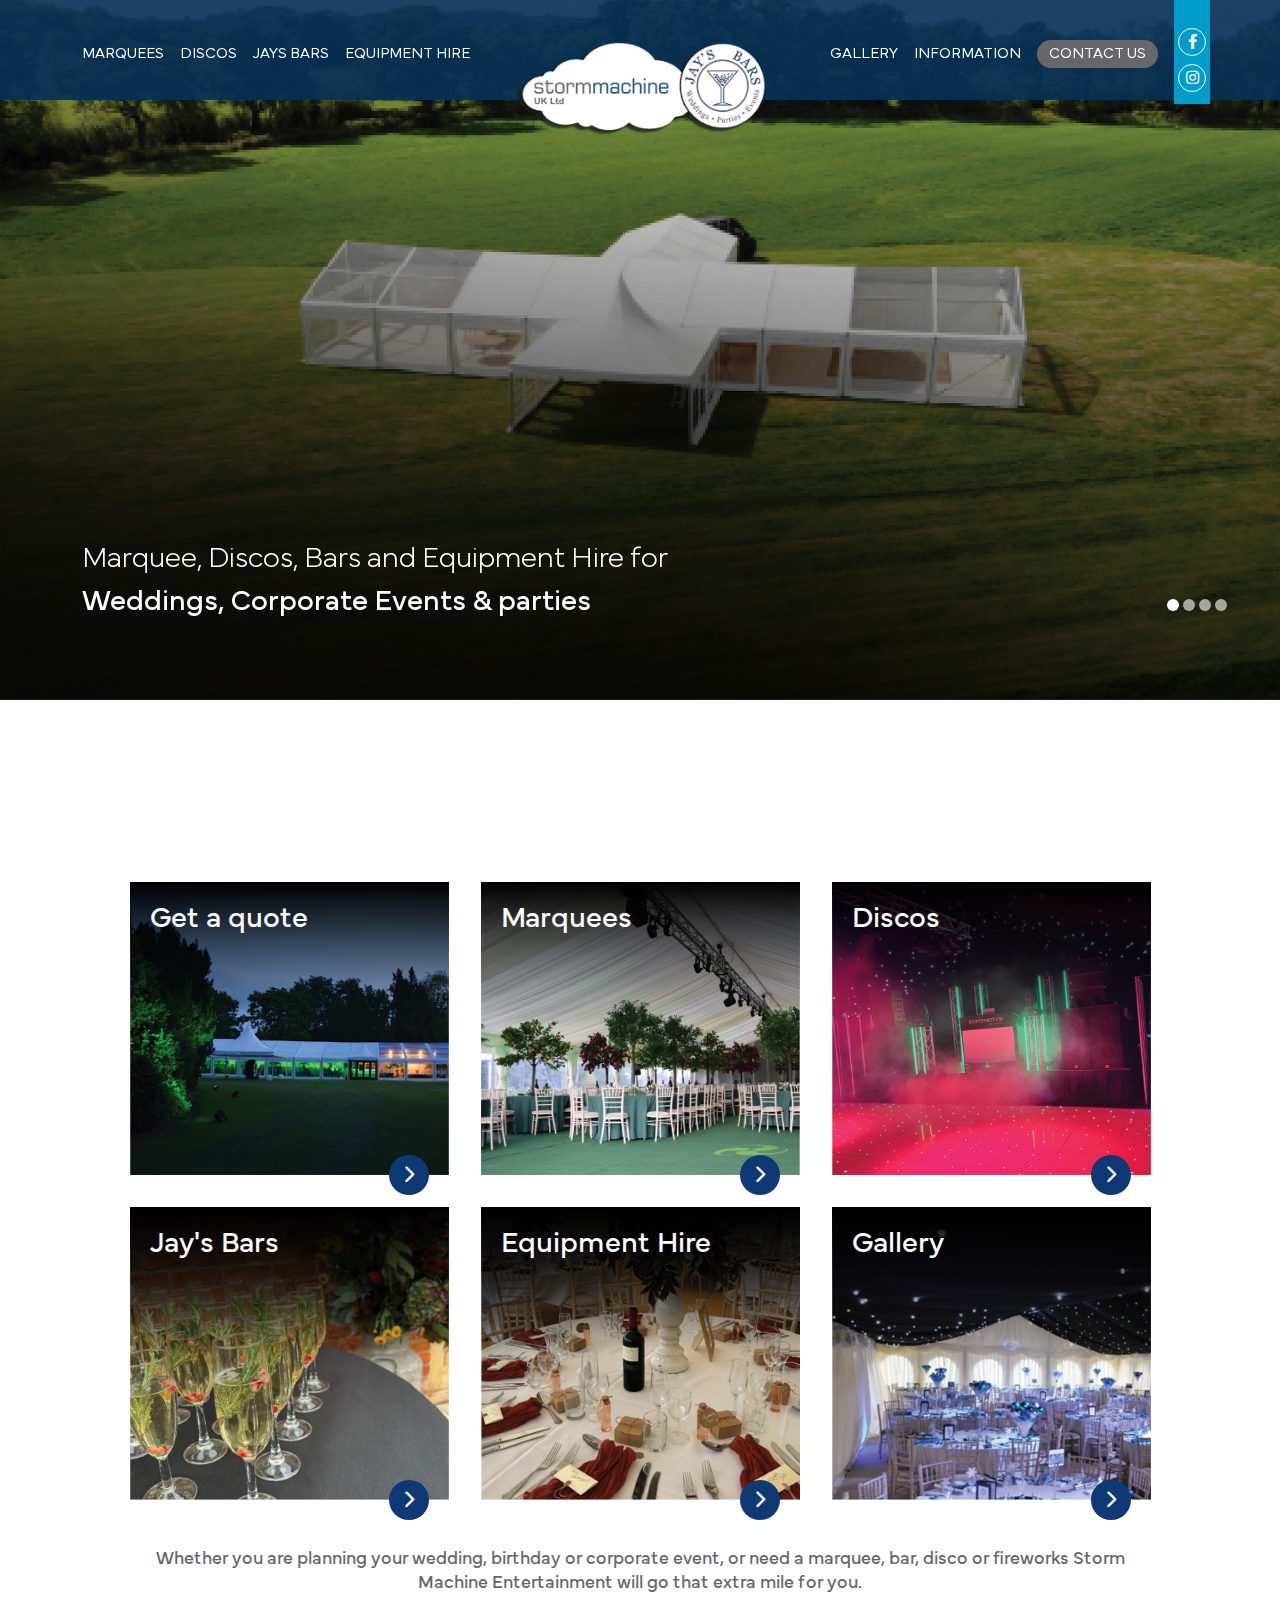
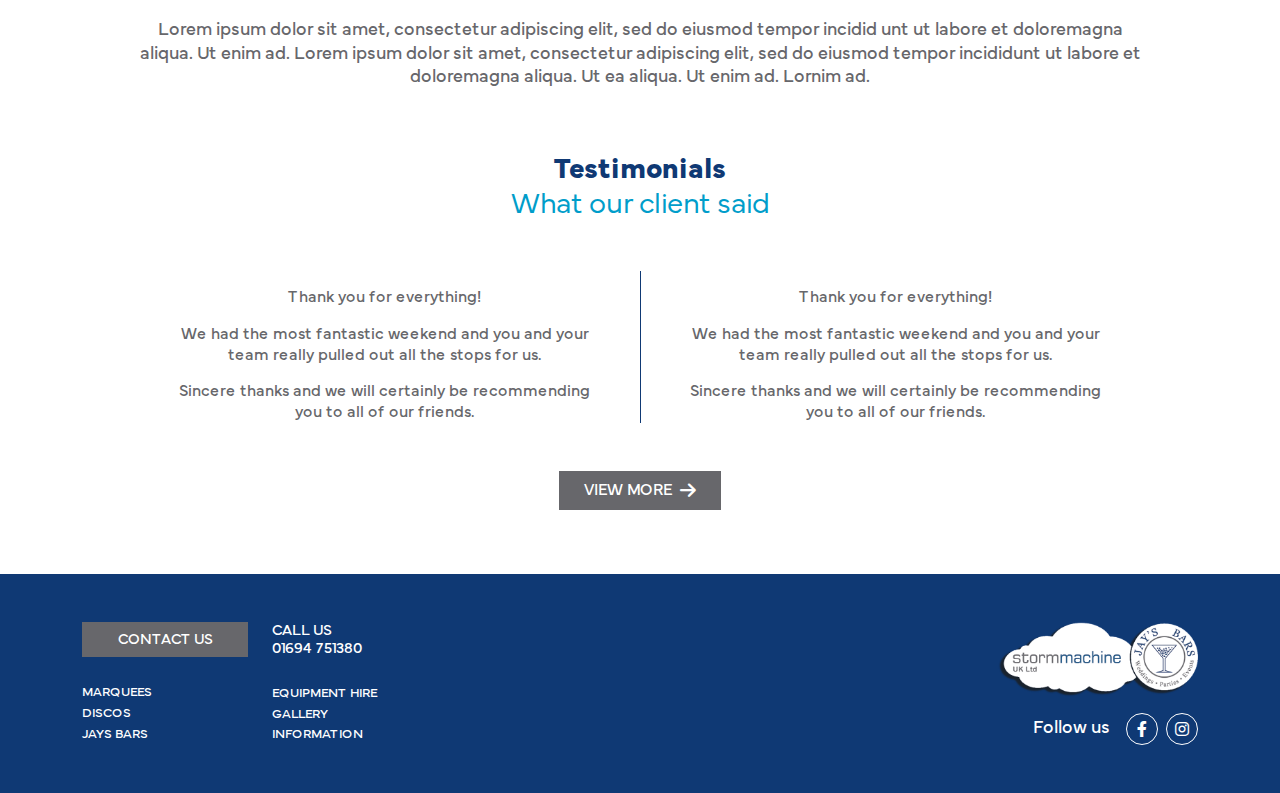
<file: index.html>
<!DOCTYPE html>
<html lang="en">
<head>
    <meta charset="UTF-8">
    <meta name="viewport" content="width=device-width, initial-scale=1.0">
    
    <!-- Title -->
    <title>Home | StormMachine Entertainment</title>

    <!-- Favicon -->
    <link rel="shortcut icon" href="images/favicon.ico" />

    <!-- Font awesome -->
    <link rel="stylesheet" href="css/all.min.css">
    
    <!-- Bootstrap -->
    <link rel="stylesheet" href="css/bootstrap.min.css">
    
    <!-- Slick css -->
    <link rel="stylesheet" href="css/slick.css">

    <!-- Animate css -->
    <link rel="stylesheet" href="css/animate.css">
    
    <!-- Main style sheet -->
    <link rel="stylesheet" href="css/style.css">
    
    <!-- Responsive style sheet -->
    <link rel="stylesheet" href="css/responsive.css">
</head>
<body>
    <!-- Main header start -->
    <header class="main-header">
        <!-- Desktop -->
        <nav class="desktop-nav d-xl-block d-none">
            <div class="container position-relative">
                <div class="row align-items-center">
                    <div class="col-lg-5">
                        <ul class="nav-items d-flex gap-3 align-items-center">
                            <li>
                                <a href="marquees.html">marquees</a>
                            </li>
                            <li>
                                <a href="javascript:void(0);">discos</a>
                            </li>
                            <li>
                                <a href="javascript:void(0);">jays bars</a>
                            </li>
                            <li class="dd-list">
                                <a href="javascript:void(0);">equipment hire</a>
                                <ul class="dd-ul">
                                    <li>
                                        <a href="chairs.html">chair for hire</a>
                                    </li>
                                    <li>
                                        <a href="javascript:void(0);">table for hire</a>
                                    </li>
                                    <li>
                                        <a href="marquees.html">marquees</a>
                                    </li>
                                    <li>
                                        <a href="javascript:void(0);">discos</a>
                                    </li>
                                </ul>
                            </li>
                        </ul>
                    </div>
                    <div class="col-lg-2 mx-auto">
                        <a href="index.html" class="w-100 h-100 position-relative">
                            <img class="nav-logo" src="images/logo.png" alt="Storm Machine Entertainment logo">
                        </a>
                    </div>
                    <div class="col-lg-5">
                        <ul class="nav-items d-flex gap-3 justify-content-end me-4 align-items-center">
                            <li>
                                <a href="javascript:void(0);">gallery</a>
                            </li>
                            <li>
                                <a href="javascript:void(0);">information</a>
                            </li>
                            <li>
                                <a href="contact.html" class="action">contact us</a>
                            </li>
                            <li>
                                <ul class="social-icons position-absolute top-0 end-0">
                                    <li>
                                        <a target="_blank" href="https://www.facebook.com/stormmachine">
                                            <i class="fa-brands fa-facebook-f"></i>
                                        </a>
                                    </li>
                                    <li>
                                        <a target="_blank" href="https://www.instagram.com/storm_machine_uk_ltd/">
                                            <i class="fa-brands fa-instagram"></i>
                                        </a>
                                    </li>
                                </ul>
                            </li>
                        </ul>
                    </div>
                </div>
            </div>
        </nav>

        <!-- responsive -->
        <nav class="responsive-nav d-xl-none d-block">
            <div class="container">
                <div class="row align-items-center">
                    <div class="col-6 col-md-5">
                        <a href="index.html" class="w-100 h-100 position-relative">
                            <img class="nav-logo" src="images/logo.png" alt="Storm Machine Entertainment logo">
                        </a>
                    </div>
                    <div class="col-6 text-end">
                        <button class="btn" type="button" data-bs-toggle="offcanvas" data-bs-target="#stormmachineNav" aria-controls="stormmachineNav">
                            <i class="fa-solid fa-bars"></i>
                        </button>
                    </div>
                </div>
            </div>

            <div class="offcanvas offcanvas-start" data-bs-scroll="true" tabindex="-1" id="stormmachineNav" aria-labelledby="stormmachineNavLabel">
                <div class="offcanvas-header">
                    <div id="stormmachineNavLabel">
                        <img src="images/logo.png" alt="stormmachine logo" class="offcanvas-logo">
                    </div>
                    <button type="button" class="close" data-bs-dismiss="offcanvas" aria-label="Close">
                        <i class="fa-solid fa-x"></i>
                    </button>
                </div>
                <div class="offcanvas-body">
                    <ul>
                        <li>
                            <a href="marquees.html">marquees</a>
                        </li>
                        <li>
                            <a href="javascript:void(0);">discos</a>
                        </li>
                        <li>
                            <a href="javascript:void(0);">jays bars</a>
                        </li>
                        <li class="dropdown-list">
                            <a href="javascript:void(0);" class="d-flex justify-content-between align-items-center w-100">
                                <span>equipment hire</span>
                                <i class="fa-solid fa-chevron-down"></i>
                            </a>
                            <ul class="dropdown-ul">
                                <li>
                                    <a href="chairs.html">chair for hire</a>
                                </li>
                                <li>
                                    <a href="javascript:void(0);">table for hire</a>
                                </li>
                                <li>
                                    <a href="marquees.html">marquees</a>
                                </li>
                                <li>
                                    <a href="javascript:void(0);">discos</a>
                                </li>
                            </ul>
                        </li>
                        <li>
                            <a href="javascript:void(0);">gallery</a>
                        </li>
                        <li>
                            <a href="javascript:void(0);">information</a>
                        </li>
                        <li>
                            <a href="contact.html" class="action">contact us</a>
                        </li>
                    </ul>
                </div>
            </div>
        </nav>
    </header>
    <!-- Main header end -->

    <!-- Main start -->
    <main>
        <!-- Home hero start -->
        <section class="home-hero hero-slider">
            <div class="slide-bg" style="background: url(images/home/slider/1.png) no-repeat center / cover;">
                <div class="container h-100">
                    <div class="row h-100 align-items-end">
                        <div class="col-lg-12">
                            <div class="slider-content">
                                <h2 
                                    data-animation="fadeInUp"     
                                    data-delay="0.5s" class="font-thin mb-2"
                                >Marquee, Discos, Bars and Equipment Hire for</h2>
                                <h2 
                                    data-animation="fadeInUp" 
                                    data-delay="0.7s"
                                >Weddings, Corporate Events & parties</h2>
                            </div>
                        </div>
                    </div>
                </div>
            </div>
            <div class="slide-bg" style="background: url(images/home/slider/2.png) no-repeat center / cover;">
                <div class="container h-100">
                    <div class="row h-100 align-items-end">
                        <div class="col-lg-12">
                            <div class="slider-content">
                                <h2 
                                    data-animation="fadeInUp"     
                                    data-delay="0.5s" class="font-thin mb-2"
                                >Marquee, Discos, Bars and Equipment Hire for</h2>
                                <h2 
                                    data-animation="fadeInUp" 
                                    data-delay="0.7s"
                                >Weddings, Corporate Events & parties</h2>
                            </div>
                        </div>
                    </div>
                </div>
            </div>
            <div class="slide-bg" style="background: url(images/home/slider/1.png) no-repeat center / cover;">
                <div class="container h-100">
                    <div class="row h-100 align-items-end">
                        <div class="col-lg-12">
                            <div class="slider-content">
                                <h2 
                                    data-animation="fadeInUp"     
                                    data-delay="0.5s" class="font-thin mb-2"
                                >Marquee, Discos, Bars and Equipment Hire for</h2>
                                <h2 
                                    data-animation="fadeInUp" 
                                    data-delay="0.7s"
                                >Weddings, Corporate Events & parties</h2>
                            </div>
                        </div>
                    </div>
                </div>
            </div>
            <div class="slide-bg" style="background: url(images/home/slider/2.png) no-repeat center / cover;">
                <div class="container h-100">
                    <div class="row h-100 align-items-end">
                        <div class="col-lg-12">
                            <div class="slider-content">
                                <h2 
                                    data-animation="fadeInUp"     
                                    data-delay="0.5s" class="font-thin mb-2"
                                >Marquee, Discos, Bars and Equipment Hire for</h2>
                                <h2 
                                    data-animation="fadeInUp" 
                                    data-delay="0.7s"
                                >Weddings, Corporate Events & parties</h2>
                            </div>
                        </div>
                    </div>
                </div>
            </div>
        </section>
        <!-- Home hero end -->

        <!-- Action boxes start -->
        <section class="action-boxes section-spacing">
            <div class="container">
                <div class="row justify-content-center">
                    <div class="col-xl-11 col-lg-12 text-center">
                        <h2 class="px-xl-5 animated-title">Storm Machine Entertainment are Shropshire's finest and experienced party organisers and entertainment providers.</h2>

                        <!-- Boxes -->
                        <div class="action-box-grid">
                            <div class="w-100 position-relative">
                                <div class="img"><img src="images/home/action/1.png" class="w-100" alt="Get a quote"></div>
                                <div class="overlay">
                                </div>
                                <a href="#" class="title">
                                    <h3>Get a quote</h3>
                                </a>
                                <a href="#" class="icon">
                                    <i class="fa-solid fa-chevron-right"></i>
                                </a>
                            </div>
                            <div class="w-100 position-relative">
                                <div class="img"><img src="images/home/action/2.png" class="w-100" alt="Marquees"></div>
                                <div class="overlay">
                                </div>
                                <a href="marquees.html" class="title">
                                    <h3>Marquees</h3>
                                </a>
                                <a href="marquees.html" class="icon">
                                    <i class="fa-solid fa-chevron-right"></i>
                                </a>
                            </div>
                            <div class="w-100 position-relative">
                                <div class="img"><img src="images/home/action/3.png" class="w-100" alt="Discos"></div>
                                <div class="overlay">
                                </div>
                                <a href="#" class="title">
                                    <h3>Discos</h3>
                                </a>
                                <a href="#" class="icon">
                                    <i class="fa-solid fa-chevron-right"></i>
                                </a>
                            </div>
                            <div class="w-100 position-relative">
                                <div class="img"><img src="images/home/action/4.png" class="w-100" alt="Jay's Bars"></div>
                                <div class="overlay">
                                </div>
                                <a href="#" class="title">
                                    <h3>Jay's Bars</h3>
                                </a>
                                <a href="#" class="icon">
                                    <i class="fa-solid fa-chevron-right"></i>
                                </a>
                            </div>
                            <div class="w-100 position-relative">
                                <div class="img"><img src="images/home/action/5.png" class="w-100" alt="Equipment Hire"></div>
                                <div class="overlay">
                                </div>
                                <a href="#" class="title">
                                    <h3>Equipment Hire</h3>
                                </a>
                                <a href="#" class="icon">
                                    <i class="fa-solid fa-chevron-right"></i>
                                </a>
                            </div>
                            <div class="w-100 position-relative">
                                <div class="img"><img src="images/home/action/6.png" class="w-100" alt="Gallery"></div>
                                <div class="overlay">
                                </div>
                                <a href="#" class="title">
                                    <h3>Gallery</h3>
                                </a>
                                <a href="#" class="icon">
                                    <i class="fa-solid fa-chevron-right"></i>
                                </a>
                            </div>
                        </div>

                        <!-- Paragraphs -->
                        <p class="mt-5">
                            Whether you are planning your wedding, birthday or corporate event, or need a
marquee, bar, disco or fireworks Storm Machine Entertainment will go that extra mile for you.
                        </p>
                        <p class="mt-4">
                            Lorem ipsum dolor sit amet, consectetur adipiscing elit, sed do eiusmod tempor incidid
unt ut labore et doloremagna aliqua. Ut enim ad. Lorem ipsum dolor sit amet,
consectetur adipiscing elit, sed do eiusmod tempor incididunt ut labore et doloremagna aliqua.
Ut ea aliqua. Ut enim ad. Lornim ad.
                        </p>
                    </div>
                </div>
            </div>
        </section>
        <!-- Action boxes end -->

        <!-- Testimonial start -->
        <section class="home-testimonial section-spacing">
            <div class="container">
                <div class="row justify-content-center">
                    <div class="col-xl-11 col-lg-12 text-center">
                        <h2>Testimonials</h2>
                        <h3>What our client said</h3>
                        <div class="d-md-flex mt-5">
                            <div class="testimonial-box px-lg-5 px-md-3">
                                <p>Thank you for everything!</p>
                                <p>
                                    We had the most fantastic weekend and
                                    you and your team really pulled out
                                    all the stops for us.
                                </p>
                                <p>
                                    Sincere thanks and we will certainly be
                                    recommending you to all of our friends.
                                </p>
                            </div>
                            <hr class="d-block d-md-none">
                            <div class="testimonial-box px-lg-5 px-md-3">
                                <p>Thank you for everything!</p>
                                <p>
                                    We had the most fantastic weekend and
                                    you and your team really pulled out
                                    all the stops for us.
                                </p>
                                <p>
                                    Sincere thanks and we will certainly be
                                    recommending you to all of our friends.
                                </p>
                            </div>
                        </div>
                        <a href="testimonials.html" class="mt-5 action d-inline-flex align-items-center gap-2">
                            <span>View more</span>
                            <i class="fa-solid fa-arrow-right"></i>
                        </a>
                    </div>
                </div>
            </div>
        </section>
        <!-- Testimonial end -->
    </main>
    <!-- Main end -->

    <!-- BTT start -->
    <div class="btt" title="back to top">
        <i class="fa-solid fa-arrow-up"></i>
    </div>
    <!-- BTT end -->

    <!-- Footer start -->
    <footer class="main-footer">
        <div class="container">
            <div class="row justify-content-between">
                <div class="col-lg-4 col-md-5 col-7">
                    <div class="d-flex gap-sm-4 gap-3">
                        <div class="w-100">
                            <a href="contact.html" class="contact-us">
                                contact us
                            </a>
                            <ul class="mt-4">
                                <li>
                                    <a href="marquees.html">marquees</a>
                                </li>
                                <li>
                                    <a href="javascript:void(0);">discos</a>
                                </li>
                                <li>
                                    <a href="javascript:void(0);">jays bars</a>
                                </li>
                            </ul>
                        </div>
                        <div class="w-100">
                            <h6>Call Us <br> <a href="tel:01694751380">01694 751380</a></h6>
                            <ul class="mt-4">
                                <li>
                                    <a href="javascript:void(0);">equipment hire</a>
                                </li>
                                <li>
                                    <a href="javascript:void(0);">gallery</a>
                                </li>
                                <li>
                                    <a href="javascript:void(0);">information</a>
                                </li>
                            </ul>
                        </div>
                    </div>
                </div>
                <div class="col-lg-6 col-md-6 text-end col-5">
                    <img src="images/logo.png" alt="StormMachine Entertainment" class="footer-logo">
                    <div class="mt-3">
                        <div class="d-flex gap-sm-3 gap-2 justify-content-end align-items-center">
                            <p>Follow us</p>
                            <ul class="social-icons d-flex gap-sm-2 gap-1 align-items-center">
                                <li>
                                    <a target="_blank" href="https://www.facebook.com/stormmachine">
                                        <i class="fa-brands fa-facebook-f"></i>
                                    </a>
                                </li>
                                <li>
                                    <a target="_blank" href="https://www.instagram.com/storm_machine_uk_ltd/">
                                        <i class="fa-brands fa-instagram"></i>
                                    </a>
                                </li>
                            </ul>
                        </div>
                    </div>
                </div>
            </div>
        </div>
    </footer>
    <!-- Footer end -->
    
    <!-- Jquery -->
    <script src="js/jquery-1.12.4.min.js"></script>
    
    <!-- Bootstrap -->
    <script src="js/bootstrap.bundle.min.js"></script>

    <!-- GSAP core -->
    <script src="js/gsap.min.js"></script>
    <script src="js/ScrollTrigger.min.js"></script>
    <script src="js/SplitText.min.js"></script>
    
    <!-- Slick js -->
    <script src="js/slick.min.js"></script>
    <script>
        // Hero Slider
        let heroSlider = $('.hero-slider');
        heroSlider.on('init', function (e, slick) {
            var $firstAnimatingElements = $('.slick-slide[data-slick-index="0"]')
                .find('.slider-content')
                .find('[data-animation]');
            doAnimations($firstAnimatingElements);
        });

        heroSlider.on('beforeChange', function (e, slick, currentSlide, nextSlide) {
            var $animatingElements = $('.slick-slide[data-slick-index="' + nextSlide + '"]')
                .find('.slider-content')
                .find('[data-animation]');
            doAnimations($animatingElements);
        });


        heroSlider.slick({
            autoplay: true,
            autoplaySpeed: 6000,
            infinite: true,
            speed: 500,
            dots: true,
            arrows: false,
            fade: true,
            cssEase: 'linear',
        });

        function doAnimations(elements) {
        var animationEndEvents = 'webkitAnimationEnd mozAnimationEnd MSAnimationEnd oanimationend animationend';
            elements.each(function () {
                var $this = $(this);
                var $animationDelay = $this.data('delay');
                var $animationType = 'animated ' + $this.data('animation');
                $this.css({
                    'animation-delay': $animationDelay,
                    '-webkit-animation-delay': $animationDelay
                });
                $this.addClass($animationType).one(animationEndEvents, function () {
                    $this.removeClass($animationType);
                });
            });
        }
    </script>
    
    <!-- Main script sheet -->
    <script src="js/script.js"></script>
</body>
</html>
</file>
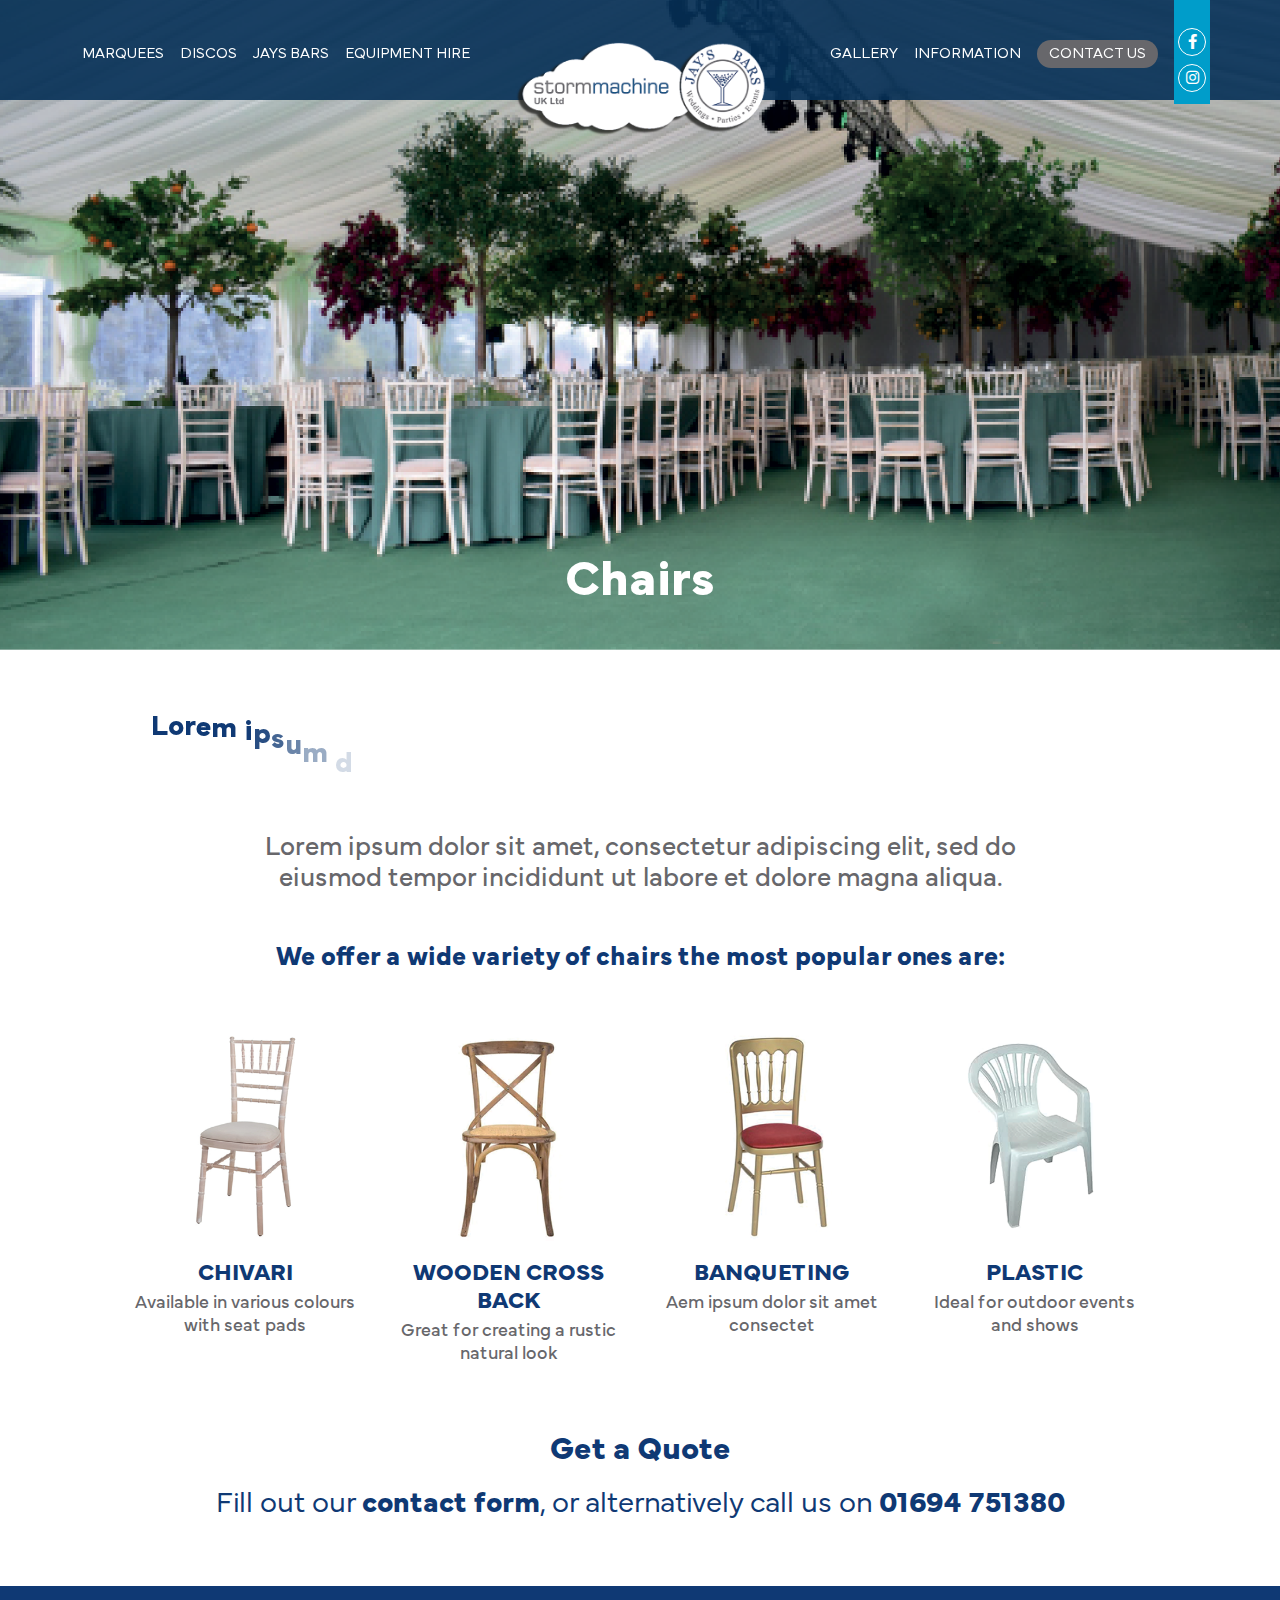
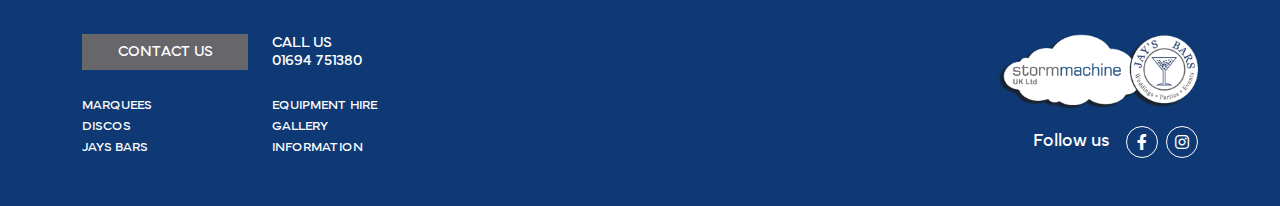
<file: chairs.html>
<!DOCTYPE html>
<html lang="en">
<head>
    <meta charset="UTF-8">
    <meta name="viewport" content="width=device-width, initial-scale=1.0">
    
    <!-- Title -->
    <title>Chairs | StormMachine Entertainment</title>

    <!-- Favicon -->
    <link rel="shortcut icon" href="images/favicon.ico" />

    <!-- Font awesome -->
    <link rel="stylesheet" href="css/all.min.css">
    
    <!-- Bootstrap -->
    <link rel="stylesheet" href="css/bootstrap.min.css">
    
    <!-- LightBox -->
    <link rel="stylesheet" href="css/lightbox.min.css">
    
    <!-- Main style sheet -->
    <link rel="stylesheet" href="css/style.css">
    
    <!-- Responsive style sheet -->
    <link rel="stylesheet" href="css/responsive.css">
</head>
<body>
    <!-- Main header start -->
    <header class="main-header">
        <!-- Desktop -->
        <nav class="desktop-nav d-xl-block d-none">
            <div class="container position-relative">
                <div class="row align-items-center">
                    <div class="col-lg-5">
                        <ul class="nav-items d-flex gap-3 align-items-center">
                            <li>
                                <a href="marquees.html">marquees</a>
                            </li>
                            <li>
                                <a href="javascript:void(0);">discos</a>
                            </li>
                            <li>
                                <a href="javascript:void(0);">jays bars</a>
                            </li>
                            <li class="dd-list">
                                <a href="javascript:void(0);">equipment hire</a>
                                <ul class="dd-ul">
                                    <li>
                                        <a href="chairs.html">chair for hire</a>
                                    </li>
                                    <li>
                                        <a href="javascript:void(0);">table for hire</a>
                                    </li>
                                    <li>
                                        <a href="marquees.html">marquees</a>
                                    </li>
                                    <li>
                                        <a href="javascript:void(0);">discos</a>
                                    </li>
                                </ul>
                            </li>
                        </ul>
                    </div>
                    <div class="col-lg-2 mx-auto">
                        <a href="index.html" class="w-100 h-100 position-relative">
                            <img class="nav-logo" src="images/logo.png" alt="Storm Machine Entertainment logo">
                        </a>
                    </div>
                    <div class="col-lg-5">
                        <ul class="nav-items d-flex gap-3 justify-content-end me-4 align-items-center">
                            <li>
                                <a href="javascript:void(0);">gallery</a>
                            </li>
                            <li>
                                <a href="javascript:void(0);">information</a>
                            </li>
                            <li>
                                <a href="contact.html" class="action">contact us</a>
                            </li>
                            <li>
                                <ul class="social-icons position-absolute top-0 end-0">
                                    <li>
                                        <a target="_blank" href="https://www.facebook.com/stormmachine">
                                            <i class="fa-brands fa-facebook-f"></i>
                                        </a>
                                    </li>
                                    <li>
                                        <a target="_blank" href="https://www.instagram.com/storm_machine_uk_ltd/">
                                            <i class="fa-brands fa-instagram"></i>
                                        </a>
                                    </li>
                                </ul>
                            </li>
                        </ul>
                    </div>
                </div>
            </div>
        </nav>

        <!-- responsive -->
        <nav class="responsive-nav d-xl-none d-block">
            <div class="container">
                <div class="row align-items-center">
                    <div class="col-6 col-md-5">
                        <a href="index.html" class="w-100 h-100 position-relative">
                            <img class="nav-logo" src="images/logo.png" alt="Storm Machine Entertainment logo">
                        </a>
                    </div>
                    <div class="col-6 text-end">
                        <button class="btn" type="button" data-bs-toggle="offcanvas" data-bs-target="#stormmachineNav" aria-controls="stormmachineNav">
                            <i class="fa-solid fa-bars"></i>
                        </button>
                    </div>
                </div>
            </div>

            <div class="offcanvas offcanvas-start" data-bs-scroll="true" tabindex="-1" id="stormmachineNav" aria-labelledby="stormmachineNavLabel">
                <div class="offcanvas-header">
                    <div id="stormmachineNavLabel">
                        <img src="images/logo.png" alt="stormmachine logo" class="offcanvas-logo">
                    </div>
                    <button type="button" class="close" data-bs-dismiss="offcanvas" aria-label="Close">
                        <i class="fa-solid fa-x"></i>
                    </button>
                </div>
                <div class="offcanvas-body">
                    <ul>
                        <li>
                            <a href="marquees.html">marquees</a>
                        </li>
                        <li>
                            <a href="javascript:void(0);">discos</a>
                        </li>
                        <li>
                            <a href="javascript:void(0);">jays bars</a>
                        </li>
                        <li class="dropdown-list">
                            <a href="javascript:void(0);" class="d-flex justify-content-between align-items-center w-100">
                                <span>equipment hire</span>
                                <i class="fa-solid fa-chevron-down"></i>
                            </a>
                            <ul class="dropdown-ul">
                                <li>
                                    <a href="chairs.html">chair for hire</a>
                                </li>
                                <li>
                                    <a href="javascript:void(0);">table for hire</a>
                                </li>
                                <li>
                                    <a href="marquees.html">marquees</a>
                                </li>
                                <li>
                                    <a href="javascript:void(0);">discos</a>
                                </li>
                            </ul>
                        </li>
                        <li>
                            <a href="javascript:void(0);">gallery</a>
                        </li>
                        <li>
                            <a href="javascript:void(0);">information</a>
                        </li>
                        <li>
                            <a href="contact.html" class="action">contact us</a>
                        </li>
                    </ul>
                </div>
            </div>
        </nav>
    </header>
    <!-- Main header end -->

    <!-- Main start -->
    <main>
        <!-- Page hero start -->
        <section class="page-hero" style="background: url(images/chairs/page-hero.png) no-repeat center / cover;">
            <div class="container h-100">
                <div class="row h-100 align-items-end">
                    <div class="col-lg-12 text-center">
                        <h1>Chairs</h1>
                    </div>
                </div>
            </div>
        </section>
        <!-- Page hero end -->

        <!-- Gallery start -->
        <section class="section-spacing chair-gallery">
            <div class="container">
                <div class="row justify-content-center">
                    <div class="col-xl-11 col-lg-12 text-center">
                        <h2 class="px-lg-3 animated-title">
                            Lorem ipsum dolor sit amet, consectetur adipiscing elit, sed do eiusmod
tempor incididunt ut labore et dolore magna aliqua. 
                        </h2>
                    </div>
                    <div class="col-xl-9 col-lg-10 mt-5 text-center">
                        <h3>
                            Lorem ipsum dolor sit amet, consectetur adipiscing elit, sed do eiusmod tempor
incididunt ut labore et dolore magna aliqua.
                        </h3>
                        <h3 class="mt-5">
                            We offer a wide variety of chairs the most popular ones are: 
                        </h3>
                    </div>
                    <div class="col-xl-11 col-lg-12 mt-5">
                        <div class="gallery-grid text-center">
                            <a class="w-100" href="images/chairs/chairs/1.png"
                            data-lightbox="images" data-title="title of image">
                                <img src="images/chairs/chairs/1.png" class="w-100" alt="img">
                                <h4>CHIVARI</h4>
                                <p>Available in various colours with seat pads</p>
                            </a>
                            <a class="w-100" href="images/chairs/chairs/2.png"
                            data-lightbox="images" data-title="title of image">
                                <img src="images/chairs/chairs/2.png" class="w-100" alt="img">
                                <h4>WOODEN CROSS BACK</h4>
                                <p>
                                    Great for creating a rustic natural look
                                </p>
                            </a>
                            <a class="w-100" href="images/chairs/chairs/3.png"
                            data-lightbox="images" data-title="title of image">
                                <img src="images/chairs/chairs/3.png" class="w-100" alt="img">
                                <h4>BANQUETING</h4>
                                <p>
                                    Aem ipsum dolor sit amet consectet
                                </p>
                            </a>
                            <a class="w-100" href="images/chairs/chairs/4.png"
                            data-lightbox="images" data-title="title of image">
                                <img src="images/chairs/chairs/4.png" class="w-100" alt="img">
                                <h4>PLASTIC</h4>
                                <p>
                                    Ideal for outdoor events and shows
                                </p>
                            </a>
                        </div>
                    </div>
                </div>
            </div>
        </section>
        <!-- Gallery end -->

        <!-- Get a quote start -->
        <section class="section-spacing get-quote">
            <div class="container">
                <div class="row">
                    <div class="col-lg-12 text-center">
                        <h2>Get a Quote</h2>
                        <p class="mt-3">Fill out our <a href="contact.html">contact form</a>, or alternatively call us on <a href="tel:01694751380">01694 751380</a></p>
                    </div>
                </div>
            </div>
        </section>
        <!-- Get a quote end -->
    </main>
    <!-- Main end -->

    <!-- BTT start -->
    <div class="btt" title="back to top">
        <i class="fa-solid fa-arrow-up"></i>
    </div>
    <!-- BTT end -->

    <!-- Footer start -->
    <footer class="main-footer">
        <div class="container">
            <div class="row justify-content-between">
                <div class="col-lg-4 col-md-5 col-7">
                    <div class="d-flex gap-sm-4 gap-3">
                        <div class="w-100">
                            <a href="contact.html" class="contact-us">
                                contact us
                            </a>
                            <ul class="mt-4">
                                <li>
                                    <a href="marquees.html">marquees</a>
                                </li>
                                <li>
                                    <a href="javascript:void(0);">discos</a>
                                </li>
                                <li>
                                    <a href="javascript:void(0);">jays bars</a>
                                </li>
                            </ul>
                        </div>
                        <div class="w-100">
                            <h6>Call Us <br> <a href="tel:01694751380">01694 751380</a></h6>
                            <ul class="mt-4">
                                <li>
                                    <a href="javascript:void(0);">equipment hire</a>
                                </li>
                                <li>
                                    <a href="javascript:void(0);">gallery</a>
                                </li>
                                <li>
                                    <a href="javascript:void(0);">information</a>
                                </li>
                            </ul>
                        </div>
                    </div>
                </div>
                <div class="col-lg-6 col-md-6 text-end col-5">
                    <img src="images/logo.png" alt="StormMachine Entertainment" class="footer-logo">
                    <div class="mt-3">
                        <div class="d-flex gap-sm-3 gap-2 justify-content-end align-items-center">
                            <p>Follow us</p>
                            <ul class="social-icons d-flex gap-sm-2 gap-1 align-items-center">
                                <li>
                                    <a target="_blank" href="https://www.facebook.com/stormmachine">
                                        <i class="fa-brands fa-facebook-f"></i>
                                    </a>
                                </li>
                                <li>
                                    <a target="_blank" href="https://www.instagram.com/storm_machine_uk_ltd/">
                                        <i class="fa-brands fa-instagram"></i>
                                    </a>
                                </li>
                            </ul>
                        </div>
                    </div>
                </div>
            </div>
        </div>
    </footer>
    <!-- Footer end -->
    
    <!-- Jquery -->
    <script src="js/jquery-1.12.4.min.js"></script>
    
    <!-- Bootstrap -->
    <script src="js/bootstrap.bundle.min.js"></script>
    
    <!-- LightBox -->
    <script src="js/lightbox.min.js"></script>

    <!-- GSAP core -->
    <script src="js/gsap.min.js"></script>
    <script src="js/ScrollTrigger.min.js"></script>
    <script src="js/SplitText.min.js"></script>
    
    <!-- Main script sheet -->
    <script src="js/script.js"></script>
</body>
</html>
</file>
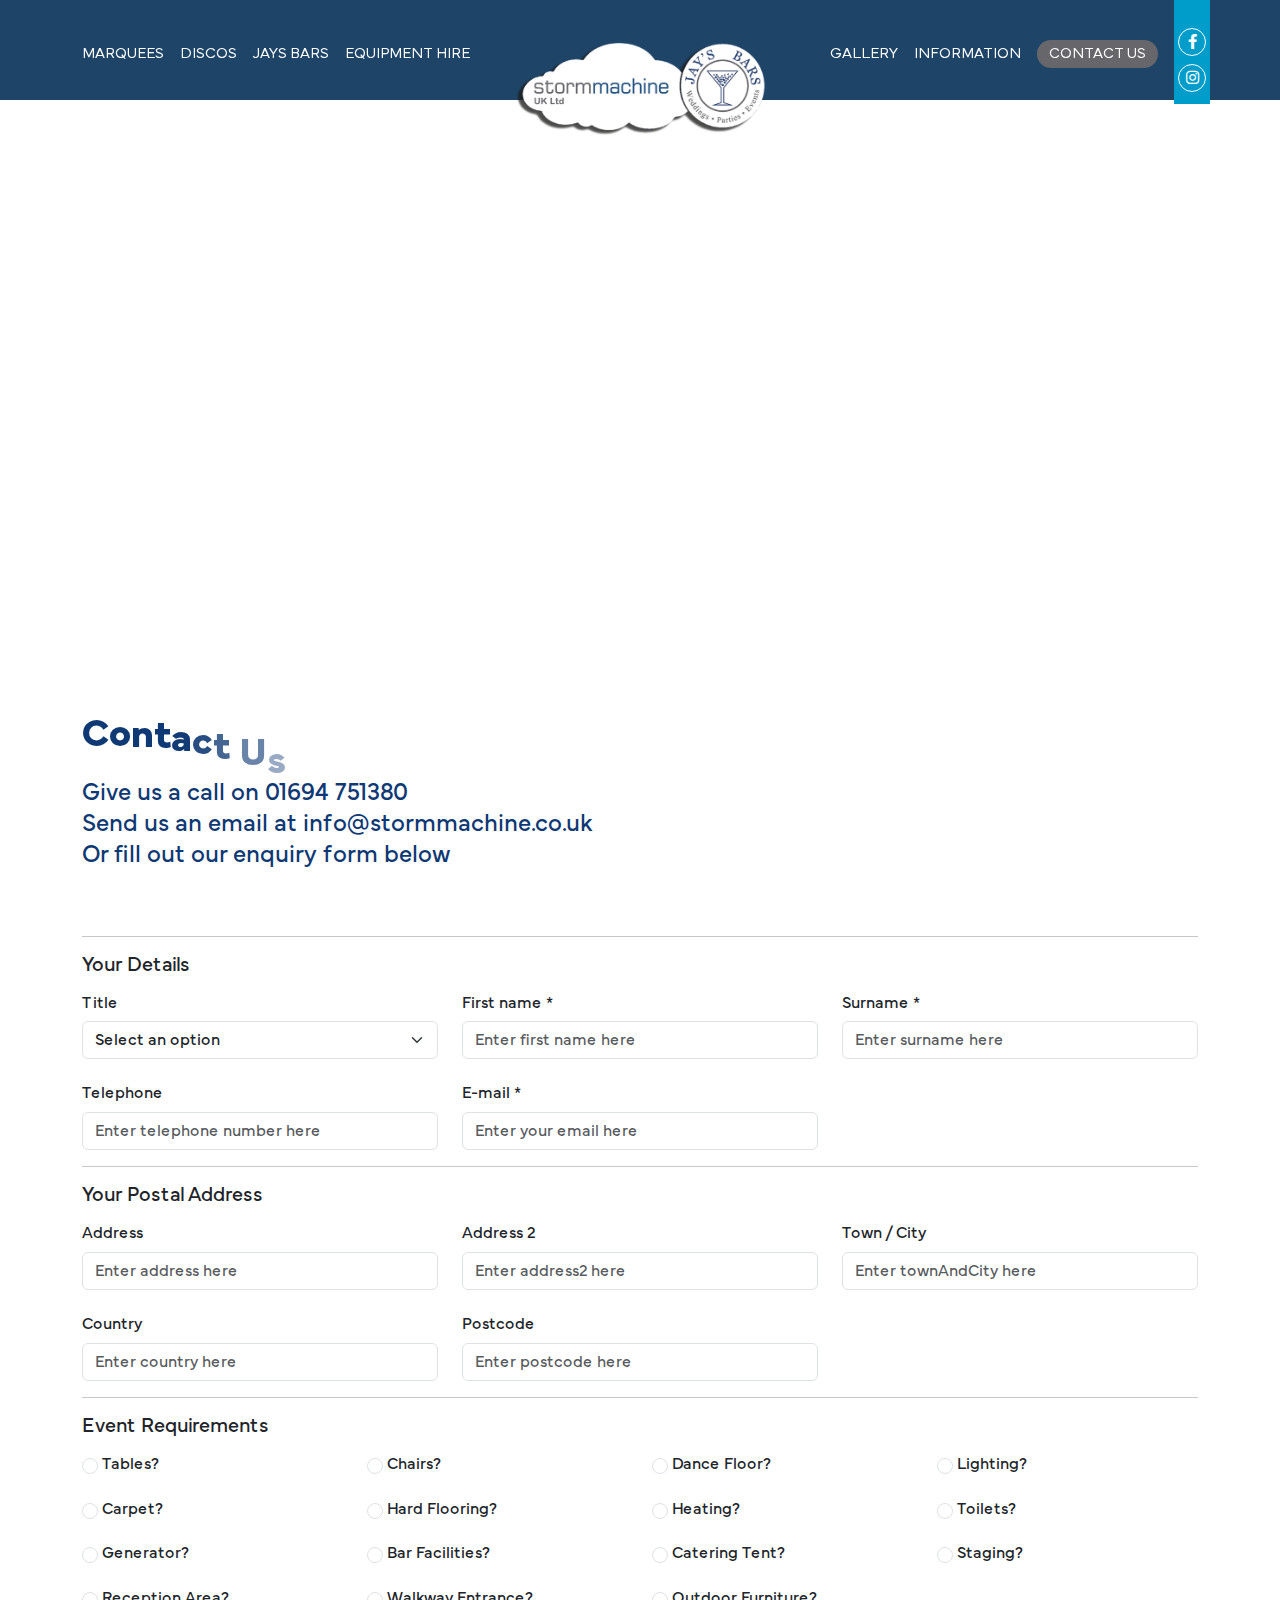
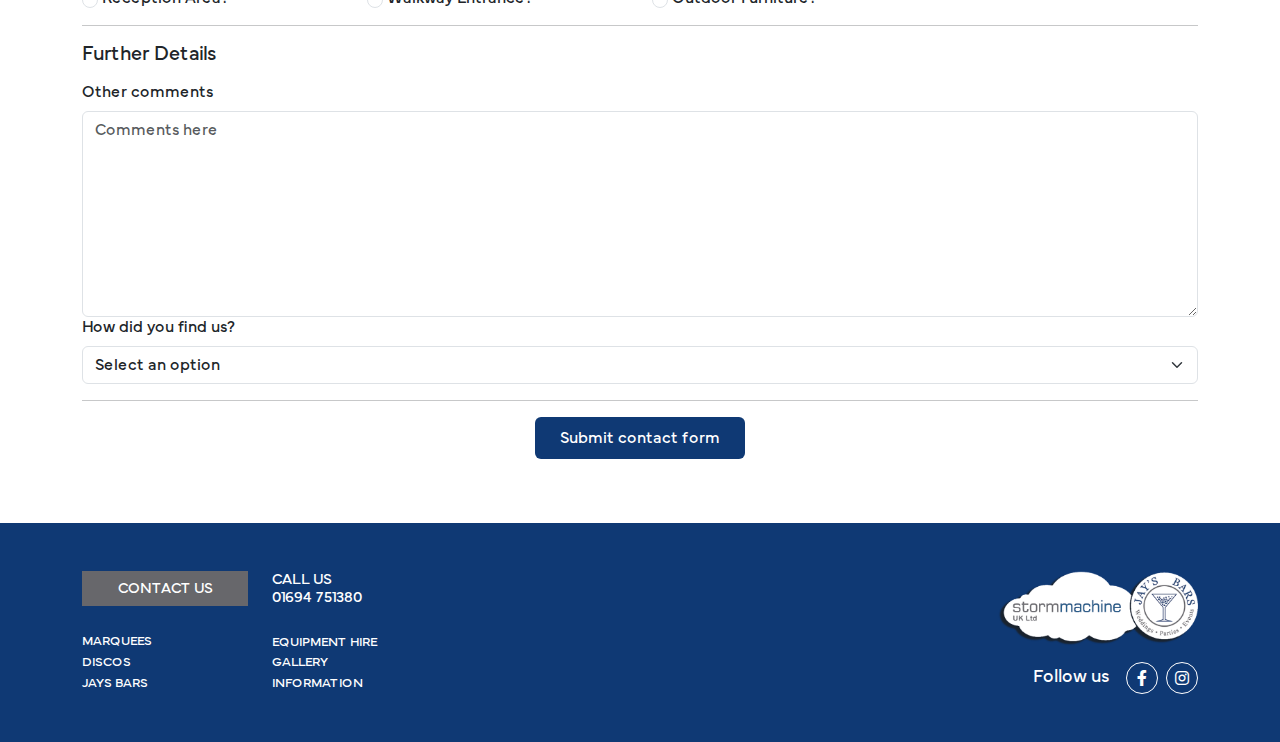
<file: contact.html>
<!DOCTYPE html>
<html lang="en">
<head>
    <meta charset="UTF-8">
    <meta name="viewport" content="width=device-width, initial-scale=1.0">
    
    <!-- Title -->
    <title>Contact | StormMachine Entertainment</title>

    <!-- Favicon -->
    <link rel="shortcut icon" href="images/favicon.ico" />

    <!-- Font awesome -->
    <link rel="stylesheet" href="css/all.min.css">
    
    <!-- Bootstrap -->
    <link rel="stylesheet" href="css/bootstrap.min.css">
    
    <!-- Main style sheet -->
    <link rel="stylesheet" href="css/style.css">
    
    <!-- Responsive style sheet -->
    <link rel="stylesheet" href="css/responsive.css">
</head>
<body>
    <!-- Main header start -->
    <header class="main-header">
        <!-- Desktop -->
        <nav class="desktop-nav d-xl-block d-none">
            <div class="container position-relative">
                <div class="row align-items-center">
                    <div class="col-lg-5">
                        <ul class="nav-items d-flex gap-3 align-items-center">
                            <li>
                                <a href="marquees.html">marquees</a>
                            </li>
                            <li>
                                <a href="javascript:void(0);">discos</a>
                            </li>
                            <li>
                                <a href="javascript:void(0);">jays bars</a>
                            </li>
                            <li class="dd-list">
                                <a href="javascript:void(0);">equipment hire</a>
                                <ul class="dd-ul">
                                    <li>
                                        <a href="chairs.html">chair for hire</a>
                                    </li>
                                    <li>
                                        <a href="javascript:void(0);">table for hire</a>
                                    </li>
                                    <li>
                                        <a href="marquees.html">marquees</a>
                                    </li>
                                    <li>
                                        <a href="javascript:void(0);">discos</a>
                                    </li>
                                </ul>
                            </li>
                        </ul>
                    </div>
                    <div class="col-lg-2 mx-auto">
                        <a href="index.html" class="w-100 h-100 position-relative">
                            <img class="nav-logo" src="images/logo.png" alt="Storm Machine Entertainment logo">
                        </a>
                    </div>
                    <div class="col-lg-5">
                        <ul class="nav-items d-flex gap-3 justify-content-end me-4 align-items-center">
                            <li>
                                <a href="javascript:void(0);">gallery</a>
                            </li>
                            <li>
                                <a href="javascript:void(0);">information</a>
                            </li>
                            <li>
                                <a href="contact.html" class="action">contact us</a>
                            </li>
                            <li>
                                <ul class="social-icons position-absolute top-0 end-0">
                                    <li>
                                        <a target="_blank" href="https://www.facebook.com/stormmachine">
                                            <i class="fa-brands fa-facebook-f"></i>
                                        </a>
                                    </li>
                                    <li>
                                        <a target="_blank" href="https://www.instagram.com/storm_machine_uk_ltd/">
                                            <i class="fa-brands fa-instagram"></i>
                                        </a>
                                    </li>
                                </ul>
                            </li>
                        </ul>
                    </div>
                </div>
            </div>
        </nav>

        <!-- responsive -->
        <nav class="responsive-nav d-xl-none d-block">
            <div class="container">
                <div class="row align-items-center">
                    <div class="col-6 col-md-5">
                        <a href="index.html" class="w-100 h-100 position-relative">
                            <img class="nav-logo" src="images/logo.png" alt="Storm Machine Entertainment logo">
                        </a>
                    </div>
                    <div class="col-6 text-end">
                        <button class="btn" type="button" data-bs-toggle="offcanvas" data-bs-target="#stormmachineNav" aria-controls="stormmachineNav">
                            <i class="fa-solid fa-bars"></i>
                        </button>
                    </div>
                </div>
            </div>

            <div class="offcanvas offcanvas-start" data-bs-scroll="true" tabindex="-1" id="stormmachineNav" aria-labelledby="stormmachineNavLabel">
                <div class="offcanvas-header">
                    <div id="stormmachineNavLabel">
                        <img src="images/logo.png" alt="stormmachine logo" class="offcanvas-logo">
                    </div>
                    <button type="button" class="close" data-bs-dismiss="offcanvas" aria-label="Close">
                        <i class="fa-solid fa-x"></i>
                    </button>
                </div>
                <div class="offcanvas-body">
                    <ul>
                        <li>
                            <a href="marquees.html">marquees</a>
                        </li>
                        <li>
                            <a href="javascript:void(0);">discos</a>
                        </li>
                        <li>
                            <a href="javascript:void(0);">jays bars</a>
                        </li>
                        <li class="dropdown-list">
                            <a href="javascript:void(0);" class="d-flex justify-content-between align-items-center w-100">
                                <span>equipment hire</span>
                                <i class="fa-solid fa-chevron-down"></i>
                            </a>
                            <ul class="dropdown-ul">
                                <li>
                                    <a href="chairs.html">chair for hire</a>
                                </li>
                                <li>
                                    <a href="javascript:void(0);">table for hire</a>
                                </li>
                                <li>
                                    <a href="marquees.html">marquees</a>
                                </li>
                                <li>
                                    <a href="javascript:void(0);">discos</a>
                                </li>
                            </ul>
                        </li>
                        <li>
                            <a href="javascript:void(0);">gallery</a>
                        </li>
                        <li>
                            <a href="javascript:void(0);">information</a>
                        </li>
                        <li>
                            <a href="contact.html" class="action">contact us</a>
                        </li>
                    </ul>
                </div>
            </div>
        </nav>
    </header>
    <!-- Main header end -->

    <!-- Main start -->
    <main>
        <!-- Page hero start -->
        <section class="page-hero">
            <iframe src="https://www.google.com/maps/embed?pb=!1m14!1m8!1m3!1d2424.352313872334!2d-2.7721038!3d52.5813232!3m2!1i1024!2i768!4f13.1!3m3!1m2!1s0x48707363b9f1e42f%3A0x9c7eb59379a2ef4a!2sLeebotwood%20Joinery%20Ltd!5e0!3m2!1sen!2sbd!4v1763227976267!5m2!1sen!2sbd" class="h-100 w-100" style="border:0;" allowfullscreen="" loading="lazy" referrerpolicy="no-referrer-when-downgrade"></iframe>
        </section>
        <!-- Page hero end -->

        <!-- Contact start -->
        <section class="contact-us section-spacing">
            <div class="container">
                <div class="row">
                    <div class="col-lg-12">
                        <h1 class="animated-title">Contact Us</h1>
                        <p class="mt-nd-5 mt-3">Give us a call on  <a href="tel:01694751380">01694 751380</a></p>
                        <p>Send us an email at <a href="mailto:info@stormmachine.co.uk">info@stormmachine.co.uk</a></p>
                        <p>Or fill out our enquiry form below</p>
                    </div>
                </div>

                <div class="row mt-md-5 mt-4 justify-content-center">
                    <div class="col-lg-12">
                        <form action="#">
                            <hr>
                            <h5 class="mb-3">Your Details</h5>
                            <div class="form-field-grid">
                                <div class="w-100">
                                    <label for="title" class="form-label">Title</label>
                                    <select name="title" id="title" class="form-select">
                                        <option value="">Select an option</option>
                                        <option value="">Option 1</option>
                                        <option value="">Option 2</option>
                                        <option value="">Option 3</option>
                                    </select>
                                </div>
                                <div class="w-100">
                                    <label for="firstName" class="form-label">First name <span>*</span></label>
                                    <input type="text" id="firstName" class="form-control" name="firstName" placeholder="Enter first name here">
                                </div>
                                <div class="w-100">
                                    <label for="surname" class="form-label">Surname <span>*</span></label>
                                    <input type="text" id="surname" class="form-control" name="surname" placeholder="Enter surname here">
                                </div>
                                <div class="w-100">
                                    <label for="telephone" class="form-label">Telephone</label>
                                    <input type="tel" id="telephone" class="form-control" name="telephone" placeholder="Enter telephone number here">
                                </div>
                                <div class="w-100">
                                    <label for="email" class="form-label">E-mail <span>*</span></label>
                                    <input type="email" id="email" class="form-control" name="email" placeholder="Enter your email here">
                                </div>
                            </div>

                            <hr>
                            <h5 class="mb-3">Your Postal Address</h5>
                            <div class="form-field-grid">
                                <div class="w-100">
                                    <label for="address" class="form-label">Address</label>
                                    <input type="text" id="address" class="form-control" name="address" placeholder="Enter address here">
                                </div>
                                <div class="w-100">
                                    <label for="address2" class="form-label">Address 2</label>
                                    <input type="text" id="address2" class="form-control" name="address2" placeholder="Enter address2 here">
                                </div>
                                <div class="w-100">
                                    <label for="townAndCity" class="form-label">Town / City</label>
                                    <input type="text" id="townAndCity" class="form-control" name="townAndCity" placeholder="Enter townAndCity here">
                                </div>
                                <div class="w-100">
                                    <label for="country" class="form-label">Country</label>
                                    <input type="text" id="country" class="form-control" name="country" placeholder="Enter country here">
                                </div>
                                <div class="w-100">
                                    <label for="postcode" class="form-label">Postcode</label>
                                    <input type="text" id="postcode" class="form-control" name="postcode" placeholder="Enter postcode here">
                                </div>
                            </div>

                            <hr>
                            <h5 class="mb-3">Event Requirements</h5>
                            <div class="form-field-grid2">
                                <div class="w-100">
                                    <label for="tables" class="form-check-label">
                                        <input class="form-check-input" type="radio" name="tables" id="tables"> Tables?
                                    </label>
                                </div>
                                <div class="w-100">
                                    <label for="chairs" class="form-check-label">
                                        <input class="form-check-input" type="radio" name="chairs" id="chairs"> Chairs?
                                    </label>
                                </div>
                                <div class="w-100">
                                    <label for="danceFloor" class="form-check-label">
                                        <input class="form-check-input" type="radio" name="danceFloor" id="danceFloor"> Dance Floor?
                                    </label>
                                </div>
                                <div class="w-100">
                                    <label for="lighting" class="form-check-label">
                                        <input class="form-check-input" type="radio" name="lighting" id="lighting"> Lighting?
                                    </label>
                                </div>
                                <div class="w-100">
                                    <label for="carpet" class="form-check-label">
                                        <input class="form-check-input" type="radio" name="carpet" id="carpet"> Carpet?
                                    </label>
                                </div>
                                <div class="w-100">
                                    <label for="hardFlooring" class="form-check-label">
                                        <input class="form-check-input" type="radio" name="hardFlooring" id="hardFlooring"> Hard Flooring?
                                    </label>
                                </div>
                                <div class="w-100">
                                    <label for="heading" class="form-check-label">
                                        <input class="form-check-input" type="radio" name="heading" id="heading"> Heating?
                                    </label>
                                </div>
                                <div class="w-100">
                                    <label for="toilets" class="form-check-label">
                                        <input class="form-check-input" type="radio" name="toilets" id="toilets"> Toilets?
                                    </label>
                                </div>
                                <div class="w-100">
                                    <label for="generator" class="form-check-label">
                                        <input class="form-check-input" type="radio" name="generator" id="generator"> Generator?
                                    </label>
                                </div>
                                <div class="w-100">
                                    <label for="barFacilities" class="form-check-label">
                                        <input class="form-check-input" type="radio" name="barFacilities" id="barFacilities"> Bar Facilities?
                                    </label>
                                </div>
                                <div class="w-100">
                                    <label for="cateringTent" class="form-check-label">
                                        <input class="form-check-input" type="radio" name="cateringTent" id="cateringTent"> Catering Tent?
                                    </label>
                                </div>
                                <div class="w-100">
                                    <label for="staging" class="form-check-label">
                                        <input class="form-check-input" type="radio" name="staging" id="staging"> Staging?
                                    </label>
                                </div>
                                <div class="w-100">
                                    <label for="receptionArea" class="form-check-label">
                                        <input class="form-check-input" type="radio" name="receptionArea" id="receptionArea"> Reception Area?
                                    </label>
                                </div>
                                <div class="w-100">
                                    <label for="walkwayEntrance" class="form-check-label">
                                        <input class="form-check-input" type="radio" name="walkwayEntrance" id="walkwayEntrance"> Walkway Entrance?
                                    </label>
                                </div>
                                <div class="w-100">
                                    <label for="outdoorFurniture" class="form-check-label">
                                        <input class="form-check-input" type="radio" name="outdoorFurniture" id="outdoorFurniture"> Outdoor Furniture?
                                    </label>
                                </div>
                            </div>
                            <hr>

                            <h5 class="mb-3">Further Details</h5>
                            <div class="w-100">
                                <label for="otherComments" class="form-label">Other comments</label>
                                <textarea class="form-control" id="otherComments" placeholder="Comments here" rows="8"></textarea>
                            </div>
                            <div class="w-100">
                                <label for="howFindUs" class="form-label">How did you find us?</label>
                                <select name="howFindUs" id="howFindUs" class="form-select">
                                    <option value="">Select an option</option>
                                    <option value="">Option 1</option>
                                    <option value="">Option 2</option>
                                    <option value="">Option 3</option>
                                </select>
                            </div>
                            <hr>
                            <div class="text-center">
                                <button type="submit" class="btn">Submit contact form</button>
                            </div>
                        </form>
                    </div>
                </div>
            </div>
        </section>
        <!-- Contact end -->
    </main>
    <!-- Main end -->

    <!-- BTT start -->
    <div class="btt" title="back to top">
        <i class="fa-solid fa-arrow-up"></i>
    </div>
    <!-- BTT end -->

    <!-- Footer start -->
    <footer class="main-footer">
        <div class="container">
            <div class="row justify-content-between">
                <div class="col-lg-4 col-md-5 col-7">
                    <div class="d-flex gap-sm-4 gap-3">
                        <div class="w-100">
                            <a href="contact.html" class="contact-us">
                                contact us
                            </a>
                            <ul class="mt-4">
                                <li>
                                    <a href="marquees.html">marquees</a>
                                </li>
                                <li>
                                    <a href="javascript:void(0);">discos</a>
                                </li>
                                <li>
                                    <a href="javascript:void(0);">jays bars</a>
                                </li>
                            </ul>
                        </div>
                        <div class="w-100">
                            <h6>Call Us <br> <a href="tel:01694751380">01694 751380</a></h6>
                            <ul class="mt-4">
                                <li>
                                    <a href="javascript:void(0);">equipment hire</a>
                                </li>
                                <li>
                                    <a href="javascript:void(0);">gallery</a>
                                </li>
                                <li>
                                    <a href="javascript:void(0);">information</a>
                                </li>
                            </ul>
                        </div>
                    </div>
                </div>
                <div class="col-lg-6 col-md-6 text-end col-5">
                    <img src="images/logo.png" alt="StormMachine Entertainment" class="footer-logo">
                    <div class="mt-3">
                        <div class="d-flex gap-sm-3 gap-2 justify-content-end align-items-center">
                            <p>Follow us</p>
                            <ul class="social-icons d-flex gap-sm-2 gap-1 align-items-center">
                                <li>
                                    <a target="_blank" href="https://www.facebook.com/stormmachine">
                                        <i class="fa-brands fa-facebook-f"></i>
                                    </a>
                                </li>
                                <li>
                                    <a target="_blank" href="https://www.instagram.com/storm_machine_uk_ltd/">
                                        <i class="fa-brands fa-instagram"></i>
                                    </a>
                                </li>
                            </ul>
                        </div>
                    </div>
                </div>
            </div>
        </div>
    </footer>
    <!-- Footer end -->
    
    <!-- Jquery -->
    <script src="js/jquery-1.12.4.min.js"></script>
    
    <!-- Bootstrap -->
    <script src="js/bootstrap.bundle.min.js"></script>

    <!-- GSAP core -->
    <script src="js/gsap.min.js"></script>
    <script src="js/ScrollTrigger.min.js"></script>
    <script src="js/SplitText.min.js"></script>
    
    <!-- Main script sheet -->
    <script src="js/script.js"></script>
</body>
</html>
</file>
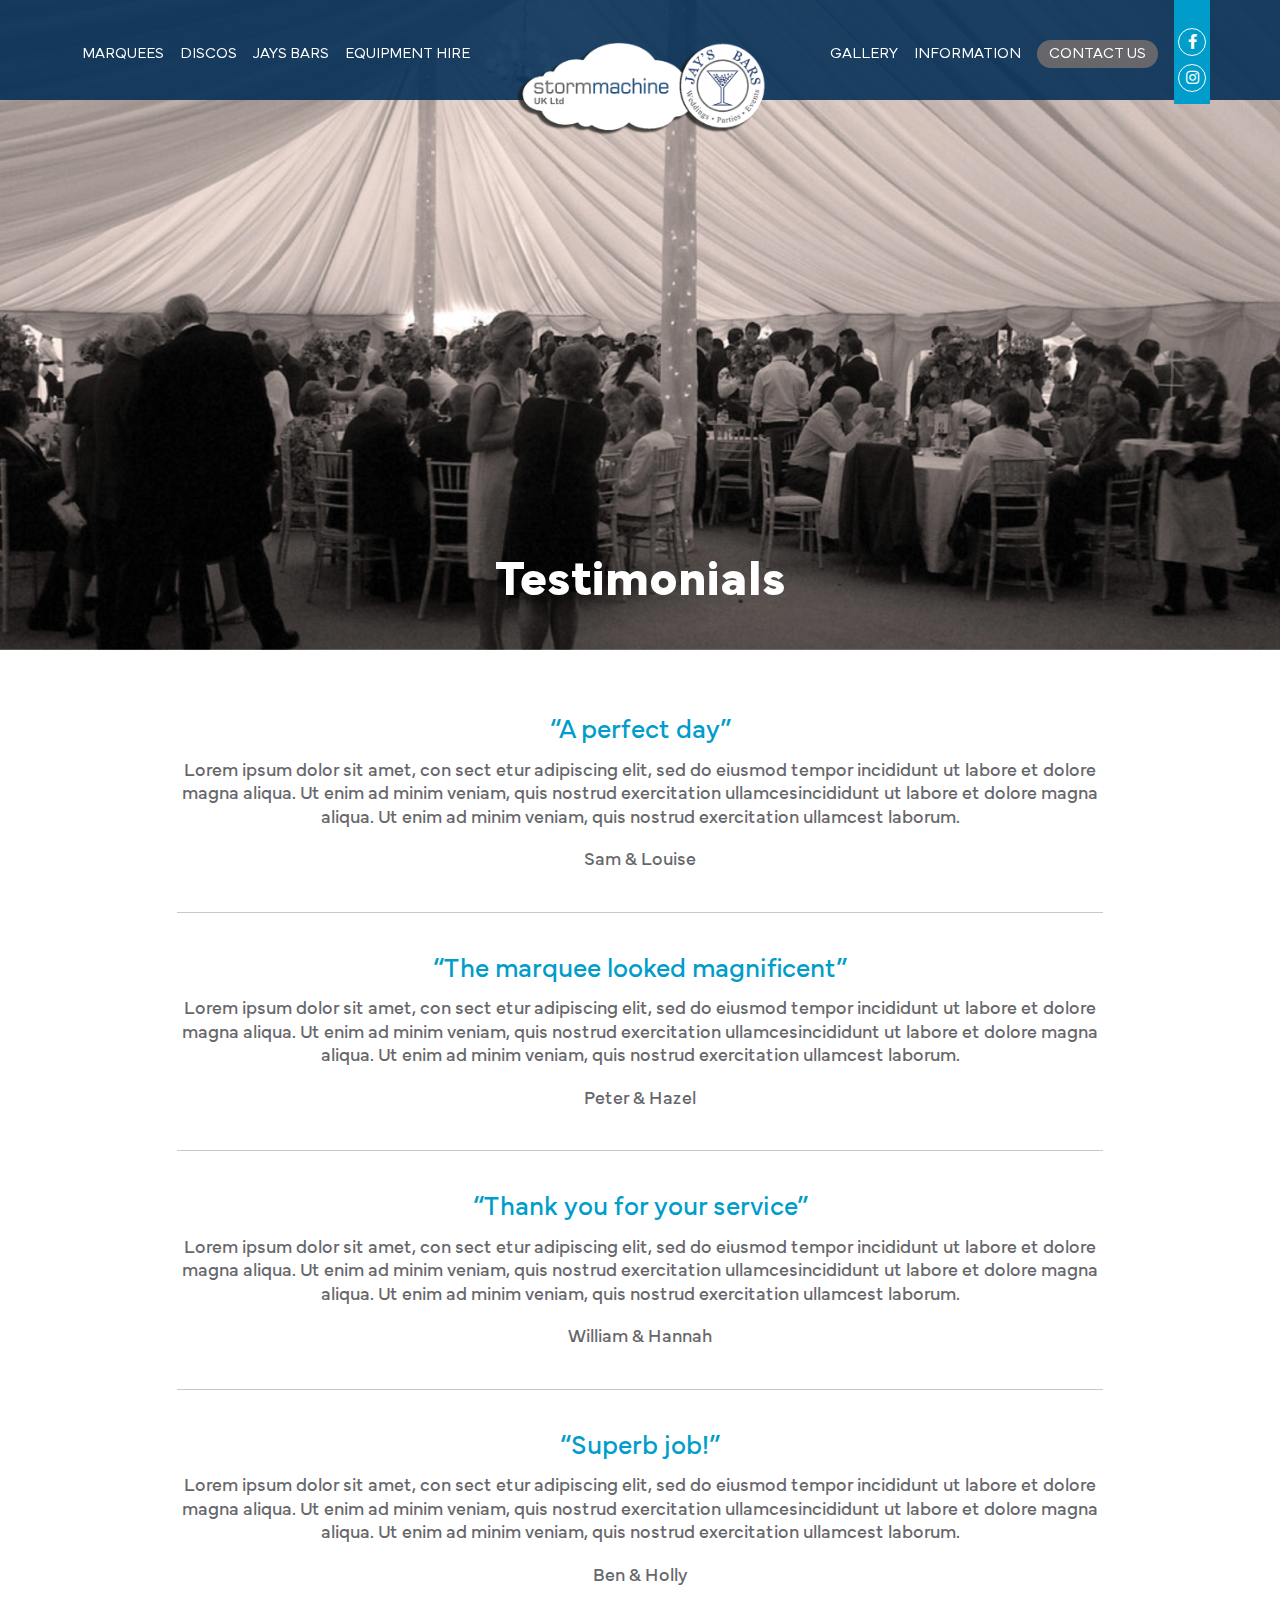
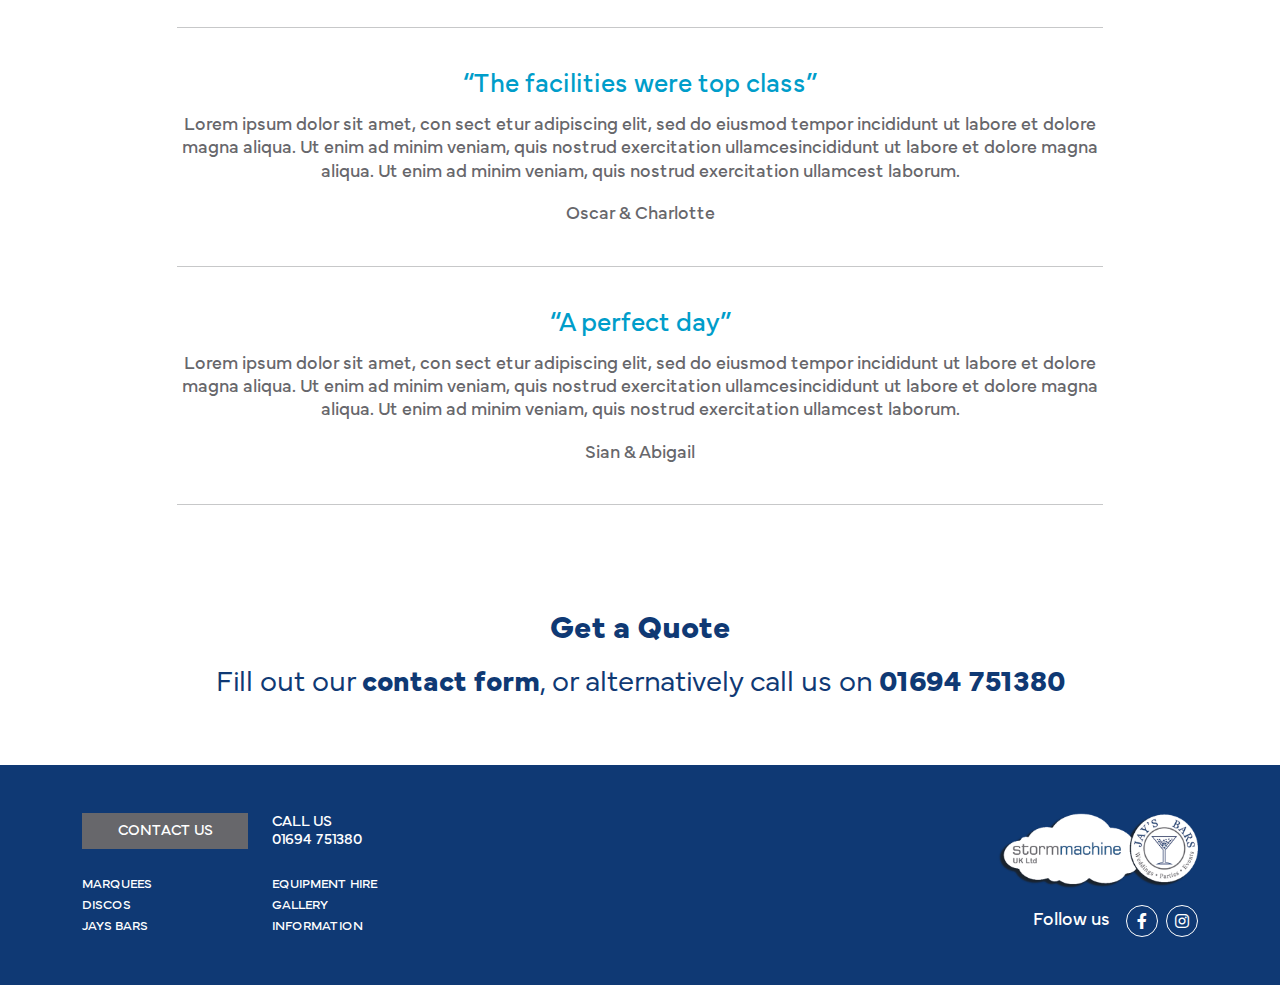
<file: testimonials.html>
<!DOCTYPE html>
<html lang="en">
<head>
    <meta charset="UTF-8">
    <meta name="viewport" content="width=device-width, initial-scale=1.0">
    
    <!-- Title -->
    <title>Testimonials | StormMachine Entertainment</title>

    <!-- Favicon -->
    <link rel="shortcut icon" href="images/favicon.ico" />

    <!-- Font awesome -->
    <link rel="stylesheet" href="css/all.min.css">
    
    <!-- Bootstrap -->
    <link rel="stylesheet" href="css/bootstrap.min.css">
    
    <!-- Main style sheet -->
    <link rel="stylesheet" href="css/style.css">
    
    <!-- Responsive style sheet -->
    <link rel="stylesheet" href="css/responsive.css">
</head>
<body>
    <!-- Main header start -->
    <header class="main-header">
        <!-- Desktop -->
        <nav class="desktop-nav d-xl-block d-none">
            <div class="container position-relative">
                <div class="row align-items-center">
                    <div class="col-lg-5">
                        <ul class="nav-items d-flex gap-3 align-items-center">
                            <li>
                                <a href="marquees.html">marquees</a>
                            </li>
                            <li>
                                <a href="javascript:void(0);">discos</a>
                            </li>
                            <li>
                                <a href="javascript:void(0);">jays bars</a>
                            </li>
                            <li class="dd-list">
                                <a href="javascript:void(0);">equipment hire</a>
                                <ul class="dd-ul">
                                    <li>
                                        <a href="chairs.html">chair for hire</a>
                                    </li>
                                    <li>
                                        <a href="javascript:void(0);">table for hire</a>
                                    </li>
                                    <li>
                                        <a href="marquees.html">marquees</a>
                                    </li>
                                    <li>
                                        <a href="javascript:void(0);">discos</a>
                                    </li>
                                </ul>
                            </li>
                        </ul>
                    </div>
                    <div class="col-lg-2 mx-auto">
                        <a href="index.html" class="w-100 h-100 position-relative">
                            <img class="nav-logo" src="images/logo.png" alt="Storm Machine Entertainment logo">
                        </a>
                    </div>
                    <div class="col-lg-5">
                        <ul class="nav-items d-flex gap-3 justify-content-end me-4 align-items-center">
                            <li>
                                <a href="javascript:void(0);">gallery</a>
                            </li>
                            <li>
                                <a href="javascript:void(0);">information</a>
                            </li>
                            <li>
                                <a href="contact.html" class="action">contact us</a>
                            </li>
                            <li>
                                <ul class="social-icons position-absolute top-0 end-0">
                                    <li>
                                        <a target="_blank" href="https://www.facebook.com/stormmachine">
                                            <i class="fa-brands fa-facebook-f"></i>
                                        </a>
                                    </li>
                                    <li>
                                        <a target="_blank" href="https://www.instagram.com/storm_machine_uk_ltd/">
                                            <i class="fa-brands fa-instagram"></i>
                                        </a>
                                    </li>
                                </ul>
                            </li>
                        </ul>
                    </div>
                </div>
            </div>
        </nav>

        <!-- responsive -->
        <nav class="responsive-nav d-xl-none d-block">
            <div class="container">
                <div class="row align-items-center">
                    <div class="col-6 col-md-5">
                        <a href="index.html" class="w-100 h-100 position-relative">
                            <img class="nav-logo" src="images/logo.png" alt="Storm Machine Entertainment logo">
                        </a>
                    </div>
                    <div class="col-6 text-end">
                        <button class="btn" type="button" data-bs-toggle="offcanvas" data-bs-target="#stormmachineNav" aria-controls="stormmachineNav">
                            <i class="fa-solid fa-bars"></i>
                        </button>
                    </div>
                </div>
            </div>

            <div class="offcanvas offcanvas-start" data-bs-scroll="true" tabindex="-1" id="stormmachineNav" aria-labelledby="stormmachineNavLabel">
                <div class="offcanvas-header">
                    <div id="stormmachineNavLabel">
                        <img src="images/logo.png" alt="stormmachine logo" class="offcanvas-logo">
                    </div>
                    <button type="button" class="close" data-bs-dismiss="offcanvas" aria-label="Close">
                        <i class="fa-solid fa-x"></i>
                    </button>
                </div>
                <div class="offcanvas-body">
                    <ul>
                        <li>
                            <a href="marquees.html">marquees</a>
                        </li>
                        <li>
                            <a href="javascript:void(0);">discos</a>
                        </li>
                        <li>
                            <a href="javascript:void(0);">jays bars</a>
                        </li>
                        <li class="dropdown-list">
                            <a href="javascript:void(0);" class="d-flex justify-content-between align-items-center w-100">
                                <span>equipment hire</span>
                                <i class="fa-solid fa-chevron-down"></i>
                            </a>
                            <ul class="dropdown-ul">
                                <li>
                                    <a href="chairs.html">chair for hire</a>
                                </li>
                                <li>
                                    <a href="javascript:void(0);">table for hire</a>
                                </li>
                                <li>
                                    <a href="marquees.html">marquees</a>
                                </li>
                                <li>
                                    <a href="javascript:void(0);">discos</a>
                                </li>
                            </ul>
                        </li>
                        <li>
                            <a href="javascript:void(0);">gallery</a>
                        </li>
                        <li>
                            <a href="javascript:void(0);">information</a>
                        </li>
                        <li>
                            <a href="contact.html" class="action">contact us</a>
                        </li>
                    </ul>
                </div>
            </div>
        </nav>
    </header>
    <!-- Main header end -->

    <!-- Main start -->
    <main>
        <!-- Page hero start -->
        <section class="page-hero" style="background: url(images/testimonials/page-hero.png) no-repeat center / cover;">
            <div class="container h-100">
                <div class="row h-100 align-items-end">
                    <div class="col-lg-12 text-center">
                        <h1>Testimonials</h1>
                    </div>
                </div>
            </div>
        </section>
        <!-- Page hero end -->

        <!-- Testimonials start -->
        <section class="section-spacing testimonials">
            <div class="container">
                <div class="row justify-content-center">
                    <div class="col-xl-10 col-lg-12">
                        <div class="testimonial-box text-center">
                            <blockquote class="quote">
                                <q>A perfect day</q>
                            </blockquote>
                            <p class="description">
                                Lorem ipsum dolor sit amet, con sect etur adipiscing elit, sed do eiusmod tempor incididunt ut labore et dolore
                        magna aliqua. Ut enim ad minim veniam, quis nostrud exercitation ullamcesincididunt ut labore et dolore magna
                        aliqua. Ut enim ad minim veniam, quis nostrud exercitation ullamcest laborum.
                            </p>
                            <h5 class="name">Sam & Louise</h5>
                            <hr>
                        </div>
                        <div class="testimonial-box text-center">
                            <blockquote class="quote">
                                <q>The marquee looked magnificent</q>
                            </blockquote>
                            <p class="description">
                                Lorem ipsum dolor sit amet, con sect etur adipiscing elit, sed do eiusmod tempor incididunt ut labore et dolore
                        magna aliqua. Ut enim ad minim veniam, quis nostrud exercitation ullamcesincididunt ut labore et dolore magna
                        aliqua. Ut enim ad minim veniam, quis nostrud exercitation ullamcest laborum.
                            </p>
                            <h5 class="name">Peter & Hazel</h5>
                            <hr>
                        </div>
                        <div class="testimonial-box text-center">
                            <blockquote class="quote">
                                <q>Thank you for your service</q>
                            </blockquote>
                            <p class="description">
                                Lorem ipsum dolor sit amet, con sect etur adipiscing elit, sed do eiusmod tempor incididunt ut labore et dolore
                        magna aliqua. Ut enim ad minim veniam, quis nostrud exercitation ullamcesincididunt ut labore et dolore magna
                        aliqua. Ut enim ad minim veniam, quis nostrud exercitation ullamcest laborum.
                            </p>
                            <h5 class="name">William & Hannah</h5>
                            <hr>
                        </div>
                        <div class="testimonial-box text-center">
                            <blockquote class="quote">
                                <q>Superb job!</q>
                            </blockquote>
                            <p class="description">
                                Lorem ipsum dolor sit amet, con sect etur adipiscing elit, sed do eiusmod tempor incididunt ut labore et dolore
                        magna aliqua. Ut enim ad minim veniam, quis nostrud exercitation ullamcesincididunt ut labore et dolore magna
                        aliqua. Ut enim ad minim veniam, quis nostrud exercitation ullamcest laborum.
                            </p>
                            <h5 class="name">Ben & Holly</h5>
                            <hr>
                        </div>
                        <div class="testimonial-box text-center">
                            <blockquote class="quote">
                                <q>The facilities were top class</q>
                            </blockquote>
                            <p class="description">
                                Lorem ipsum dolor sit amet, con sect etur adipiscing elit, sed do eiusmod tempor incididunt ut labore et dolore
                        magna aliqua. Ut enim ad minim veniam, quis nostrud exercitation ullamcesincididunt ut labore et dolore magna
                        aliqua. Ut enim ad minim veniam, quis nostrud exercitation ullamcest laborum.
                            </p>
                            <h5 class="name">Oscar & Charlotte</h5>
                            <hr>
                        </div>
                        <div class="testimonial-box text-center">
                            <blockquote class="quote">
                                <q>A perfect day</q>
                            </blockquote>
                            <p class="description">
                                Lorem ipsum dolor sit amet, con sect etur adipiscing elit, sed do eiusmod tempor incididunt ut labore et dolore
                        magna aliqua. Ut enim ad minim veniam, quis nostrud exercitation ullamcesincididunt ut labore et dolore magna
                        aliqua. Ut enim ad minim veniam, quis nostrud exercitation ullamcest laborum.
                            </p>
                            <h5 class="name">Sian & Abigail</h5>
                            <hr>
                        </div>
                    </div>
                </div>
            </div>
        </section>
        <!-- Testimonials end -->

        <!-- Get a quote start -->
        <section class="section-spacing get-quote">
            <div class="container">
                <div class="row">
                    <div class="col-lg-12 text-center">
                        <h2>Get a Quote</h2>
                        <p class="mt-3">Fill out our <a href="contact.html">contact form</a>, or alternatively call us on <a href="tel:01694751380">01694 751380</a></p>
                    </div>
                </div>
            </div>
        </section>
        <!-- Get a quote end -->
    </main>
    <!-- Main end -->

    <!-- BTT start -->
    <div class="btt" title="back to top">
        <i class="fa-solid fa-arrow-up"></i>
    </div>
    <!-- BTT end -->

    <!-- Footer start -->
    <footer class="main-footer">
        <div class="container">
            <div class="row justify-content-between">
                <div class="col-lg-4 col-md-5 col-7">
                    <div class="d-flex gap-sm-4 gap-3">
                        <div class="w-100">
                            <a href="contact.html" class="contact-us">
                                contact us
                            </a>
                            <ul class="mt-4">
                                <li>
                                    <a href="marquees.html">marquees</a>
                                </li>
                                <li>
                                    <a href="javascript:void(0);">discos</a>
                                </li>
                                <li>
                                    <a href="javascript:void(0);">jays bars</a>
                                </li>
                            </ul>
                        </div>
                        <div class="w-100">
                            <h6>Call Us <br> <a href="tel:01694751380">01694 751380</a></h6>
                            <ul class="mt-4">
                                <li>
                                    <a href="javascript:void(0);">equipment hire</a>
                                </li>
                                <li>
                                    <a href="javascript:void(0);">gallery</a>
                                </li>
                                <li>
                                    <a href="javascript:void(0);">information</a>
                                </li>
                            </ul>
                        </div>
                    </div>
                </div>
                <div class="col-lg-6 col-md-6 text-end col-5">
                    <img src="images/logo.png" alt="StormMachine Entertainment" class="footer-logo">
                    <div class="mt-3">
                        <div class="d-flex gap-sm-3 gap-2 justify-content-end align-items-center">
                            <p>Follow us</p>
                            <ul class="social-icons d-flex gap-sm-2 gap-1 align-items-center">
                                <li>
                                    <a target="_blank" href="https://www.facebook.com/stormmachine">
                                        <i class="fa-brands fa-facebook-f"></i>
                                    </a>
                                </li>
                                <li>
                                    <a target="_blank" href="https://www.instagram.com/storm_machine_uk_ltd/">
                                        <i class="fa-brands fa-instagram"></i>
                                    </a>
                                </li>
                            </ul>
                        </div>
                    </div>
                </div>
            </div>
        </div>
    </footer>
    <!-- Footer end -->
    
    <!-- Jquery -->
    <script src="js/jquery-1.12.4.min.js"></script>
    
    <!-- Bootstrap -->
    <script src="js/bootstrap.bundle.min.js"></script>
    
    <!-- Main script sheet -->
    <script src="js/script.js"></script>
</body>
</html>
</file>
<file: css/style.css>
@charset "UTF-8";

/**
    Author: Rifat Bhiuya
    Author email: hello.rifatbhuiya@gmail.com
    Version: 0.0.0.1
*/

/**
----------------
Table Of Content
----------------
0. Common css start
1. Header css start
2. Home hero css start
3. Home action boxes css start
4. Home testimonial css start
5. BTT css start
6. Main footer css start
7. Marquees gallery css start
8. Chairs gallery css start
9. Testimonial css start
10. Contact us css start
*/

/* Mundial Black */
@font-face {
    font-family: 'Mundial';
    src: url('../fonts/mundial/MundialBlack.woff2') format('woff2'),
         url('../fonts/mundial/MundialBlack.ttf') format('truetype');
    font-weight: 900;
    font-style: normal;
    font-display: swap;
}

/* Mundial Bold */
@font-face {
    font-family: 'Mundial';
    src: url('../fonts/mundial/MundialBold.woff2') format('woff2'),
         url('../fonts/mundial/MundialBold.ttf') format('truetype');
    font-weight: 700;
    font-style: normal;
    font-display: swap;
}

/* Mundial Regular */
@font-face {
    font-family: 'Mundial';
    src: url('../fonts/mundial/MundialRegular.woff2') format('woff2'),
         url('../fonts/mundial/MundialRegular.ttf') format('truetype');
    font-weight: 400;
    font-style: normal;
    font-display: swap;
}

/* Mundial Light */
@font-face {
    font-family: 'Mundial';
    src: url('../fonts/mundial/MundialLight.woff2') format('woff2'),
         url('../fonts/mundial/MundialLight.ttf') format('truetype');
    font-weight: 300;
    font-style: normal;
    font-display: swap;
}

/* Mundial Thin */
@font-face {
    font-family: 'Mundial';
    src: url('../fonts/mundial/MundialThin.woff2') format('woff2'),
         url('../fonts/mundial/MundialThin.ttf') format('truetype');
    font-weight: 100;
    font-style: normal;
    font-display: swap;
}
 

:root { 
    /* Colors */
    --primary_color: #0f3974;
    --secondary_color: #009dca;
    --tertiary_color: #67676b;
    --gray_color: #808285;
    --white_color: #ffffff;
    --black_color: #000000;

    /* Round */
    --round_sm: 5px;
    --round_md: 10px;
    --round_lg: 25px;
    --round_full: 50%;

    /* Typography - {Typescale, 16px based - 1.125 major thread} */
    --h1: 32px;
    --h2: 29px;
    --h3: 26px;
    --h4: 23px;
    --h5: 20px;
    --h6: 18px;
    --lg: 18px;
    --bs: 16px;
    --sm: 13px;

    /* Duration */
    --transition: all ease-in-out .5s;

    /* Font Family */
    --sans_serif: "Mundial", sans-serif;
}

* {
    margin: 0;
    padding: 0;
    outline: 0;
    box-sizing: border-box;
}

h1,
h2,
h3,
h4,
h5,
h6,
p,
a,
ul,
ol,
li,
span,
address,
blockquote {
    margin: 0;
    padding: 0;
}

ul,
ol {
    list-style: none;
}

a {
    display: inline-block;
    text-decoration: none;
}

img,
svg {
    vertical-align: middle;
}

h1 {
    font-size: var(--h1);
}

h2 {
    font-size: var(--h2);
}

h3 {
    font-size: var(--h3);
}

h4 {
    font-size: var(--h4);
}

h5 {
    font-size: var(--h5);
}

h6 {
    font-size: var(--h6);
}

a,
button {
    transition: var(--transition);
    -webkit-transition: var(--transition);
    -moz-transition: var(--transition);
    -ms-transition: var(--transition);
    -o-transition: var(--transition);
}

body {
    scroll-behavior: smooth;
    font-size: var(--bs);
    line-height: 1.3;
    font-weight: 400;
    font-family: var(--sans_serif);
}

.section-spacing {
    margin: 64px 0;
}

.page-hero {
    height: 650px;
    color: var(--white_color);
}

.page-hero h1 {
    --h1: 50px;

    margin-bottom: 40px;
    font-weight: 700;
}

.get-quote h2 {
    font-size: var(--h1);
    color: var(--primary_color);
    font-weight: 700;
}

.get-quote p {
    font-size: var(--h2);
    color: var(--primary_color);
    font-weight: 300;
}

.get-quote p a {
    font-weight: 700;
    color: var(--primary_color);
}

.get-quote p a:hover {
    text-decoration: underline;
}
/* Common css end */

.main-header {
    position: fixed;
    top: 0;
    left: 0;
    width: 100%;
    z-index: 999;
    background-color: rgba(6, 48, 87, 0.9);
}

.main-header.fixed-header {
    animation: sticky-anim .5s linear 1;
    -webkit-animation: sticky-anim .5s linear 1;
    box-shadow: .5px .5px 3px 0 rgba(0, 0, 0, 0.3);
}

@keyframes sticky-anim {
    0%{
        top: -32px;
    }
    100%{
        top: 0;
    }
}

.main-header .desktop-nav .nav-logo {
    position: absolute;
    width: 150%;
    left: 50%;
    transform: translateY(-12px) translateX(-50%);
    -webkit-transform: translateY(-12px) translateX(-50%);
    -moz-transform: translateY(-12px) translateX(-50%);
    -ms-transform: translateY(-12px) translateX(-50%);
    -o-transform: translateY(-12px) translateX(-50%);
    transition: var(--transition);
    -webkit-transition: var(--transition);
    -moz-transition: var(--transition);
    -ms-transition: var(--transition);
    -o-transition: var(--transition);
}

.main-header.fixed-header .desktop-nav .nav-logo {
    width: 120%;
    transform: translateY(-4px) translateX(-50%);
    -webkit-transform: translateY(-4px) translateX(-50%);
    -moz-transform: translateY(-4px) translateX(-50%);
    -ms-transform: translateY(-4px) translateX(-50%);
    -o-transform: translateY(-4px) translateX(-50%);
}

.main-header .desktop-nav .nav-items a {
    --bs: 15px;

    color: var(--white_color);
    text-transform: uppercase;
    font-weight: 300;
    font-size: var(--bs);
}

.main-header .desktop-nav .nav-items a:hover {
    font-weight: 700;
}

.main-header .desktop-nav li {
    padding: 40px 0 32px;
    transition: var(--transition);
    -webkit-transition: var(--transition);
    -moz-transition: var(--transition);
    -ms-transition: var(--transition);
    -o-transition: var(--transition);
}

.main-header.fixed-header .desktop-nav li {
    padding: 28px 0 24px;
}

.main-header .desktop-nav li > ul li {
    padding: 4px 0;
}

.main-header .desktop-nav .dd-list {
    position: relative;
}

.main-header .desktop-nav .dd-list:hover > ul {
    display: block;
}

.main-header .desktop-nav .dd-list:hover a {
    font-weight: 700;
}

.main-header .desktop-nav .dd-list:hover > ul a {
    font-weight: 300;
}

.main-header .desktop-nav .dd-list:hover > ul a:hover {
    font-weight: 700;
}

.main-header.fixed-header .desktop-nav .dd-ul li {
    padding: 4px 0;
}

.main-header .desktop-nav .dd-ul {
    display: none;
    transition: var(--transition);
    -webkit-transition: var(--transition);
    -moz-transition: var(--transition);
    -ms-transition: var(--transition);
    -o-transition: var(--transition);
    position: absolute;
    top: 80px;
    left: 0;
    min-width: 200px;
    padding: 12px 20px;
    background-color: var(--primary_color);
    z-index: 5;
}

.main-header.fixed-header .desktop-nav .dd-ul {
    top: 60px;
}

.main-header .desktop-nav .action {
    padding: 4px 12px;
    background-color: var(--tertiary_color);
    border-radius: var(--round_lg);
    -webkit-border-radius: var(--round_lg);
    -moz-border-radius: var(--round_lg);
    -ms-border-radius: var(--round_lg);
    -o-border-radius: var(--round_lg);
}

.main-header .desktop-nav .social-icons {
    padding: 24px 4px 8px;
    background-color: var(--secondary_color);
    transition: var(--transition);
    -webkit-transition: var(--transition);
    -moz-transition: var(--transition);
    -ms-transition: var(--transition);
    -o-transition: var(--transition);
}

.main-header.fixed-header .desktop-nav .social-icons {
    padding: 16px 4px 6px;
}

.main-header .social-icons li {
    padding: 4px 0;
}

.main-header.fixed-header .social-icons li {
    padding: 4px 0;
}

.main-header .desktop-nav .social-icons a {
    height: 28px;
    width: 28px;
    line-height: 28px;
    text-align: center;
    border: 1px solid var(--white_color);
    border-radius: var(--round_full);
    -webkit-border-radius: var(--round_full);
    -moz-border-radius: var(--round_full);
    -ms-border-radius: var(--round_full);
    -o-border-radius: var(--round_full);
}

.main-header .desktop-nav .social-icons a:hover {
    background-color: var(--white_color);
    color: var(--secondary_color);
}
/* Header css end */

.home-hero .slick-dots {
    position: absolute;
    bottom: 80px;
    right: 4%;
    transform: translateX(0);
    -webkit-transform: translateX(0);
    -moz-transform: translateX(0);
    -ms-transform: translateX(0);
    -o-transform: translateX(0);
}

.home-hero .slick-dots li {
    display: inline-block;
    margin: 0 2px;
}

.home-hero .slick-dots li button {
    border: none;
    color: transparent;
    height: 12px;
    width: 12px;
    background-color: rgba(255, 255, 255, 0.6);
    border-radius: var(--round_full);
    -webkit-border-radius: var(--round_full);
    -moz-border-radius: var(--round_full);
    -ms-border-radius: var(--round_full);
    -o-border-radius: var(--round_full);
    transition: var(--transition);
    -webkit-transition: var(--transition);
    -moz-transition: var(--transition);
    -ms-transition: var(--transition);
    -o-transition: var(--transition);
}

.home-hero .slick-dots li.slick-active button,
.home-hero .slick-dots li:hover button {
    background-color: var(--white_color);
}

.home-hero .slide-bg {
    height: 700px;
    position: relative;
    z-index: 1;
}

.home-hero .slide-bg::after {
    position: absolute;
    content: '';
    top: 0;
    left: 0;
    height: 100%;
    width: 100%;
    background: #000000;
    background: linear-gradient(0deg, rgba(0, 0, 0, 0.7) 0%, rgba(0, 0, 0, 0) 100%);
    z-index: -1;
}

.home-hero .slider-content {
    margin-bottom: 80px;
    color: var(--white_color);
}

.home-hero .slider-content .font-thin {
    font-weight: 100;
}
/* Home hero css end */

.action-boxes .action-box-grid {
    margin-top: 48px;
    display: grid;
    grid-template-columns: repeat(3, minmax(0, 1fr));
    gap: 32px;
}

.action-boxes .action-box-grid .img {
    overflow: hidden;
}

.action-boxes .action-box-grid .img img {
    transform: scale(1);
    -webkit-transform: scale(1);
    -moz-transform: scale(1);
    -ms-transform: scale(1);
    -o-transform: scale(1);
    transition: var(--transition);
    -webkit-transition: var(--transition);
    -moz-transition: var(--transition);
    -ms-transition: var(--transition);
    -o-transition: var(--transition);
}

.action-boxes .action-box-grid .position-relative:hover img {
    transform: scale(1.2);
    -webkit-transform: scale(1.2);
    -moz-transform: scale(1.2);
    -ms-transform: scale(1.2);
    -o-transform: scale(1.2);
}

.action-boxes .action-box-grid .overlay {
    position: absolute;
    top: 0;
    left: 0;
    height: 50%;
    width: 100%;
    background: #000000;
    background: linear-gradient(0deg, rgba(0, 0, 0, 0) 0%, rgba(0, 0, 0, 1) 100%);
    z-index: 1;
}

.action-boxes .action-box-grid .title {
    --h3: var(--h2);

    position: absolute;
    top: 20px;
    left: 20px;
    color: var(--white_color);
    font-weight: 900;
    z-index: 3;
    transition: var(--transition);
    -webkit-transition: var(--transition);
    -moz-transition: var(--transition);
    -ms-transition: var(--transition);
    -o-transition: var(--transition);
}

.action-boxes .action-box-grid .title:hover {
    text-decoration: underline;
}

.action-boxes .action-box-grid .icon {
    position: absolute;
    bottom: -20px;
    right: 20px;
    color: var(--white_color);
    height: 40px;
    width: 40px;
    line-height: 42px;
    text-align: center;
    font-weight: 700;
    font-size: var(--lg);
    z-index: 3;
    background-color: var(--primary_color);
    border-radius: var(--round_full);
    -webkit-border-radius: var(--round_full);
    -moz-border-radius: var(--round_full);
    -ms-border-radius: var(--round_full);
    -o-border-radius: var(--round_full);
}

.action-boxes .action-box-grid .icon:hover {
    background-color: var(--white_color);
    color: var(--primary_color);
}

.action-boxes p {
    font-size: var(--lg);
    color: var(--tertiary_color);
}
/* Home action boxes css end */

.home-testimonial h2 {
    color: var(--primary_color);
    font-weight: 700;
}

.home-testimonial h3 {
    font-size: var(--h2);
    color: var(--secondary_color);
    font-weight: 300;
}

.home-testimonial .testimonial-box p {
    margin-top: 16px;
    color: var(--tertiary_color);
}

.home-testimonial .testimonial-box:first-child {
    border-right: 1px solid var(--primary_color);
}

.home-testimonial .action {
    padding: 8px 24px;
    color: var(--white_color);
    text-transform: uppercase;
    background-color: var(--tertiary_color);
    border: 1px solid var(--tertiary_color);
}

.home-testimonial .action i {
    font-size: var(--lg);
}

.home-testimonial .action:hover {
    color: var(--tertiary_color);
    background-color: var(--white_color);
}
/* Home testimonial css end */

.btt {
    position: fixed;
    bottom: 24px;
    right: 24px;
    z-index: 30;
}

.btt i {
    cursor: pointer;
    height: 40px;
    width: 40px;
    line-height: 40px;
    font-size: var(--lg);
    box-shadow: .5px .5px 3px 0 rgba(0, 0, 0, 0.5);
    text-align: center;
    background-color: var(--secondary_color);
    color: var(--white_color);
    border-radius: var(--round_full);
    -webkit-border-radius: var(--round_full);
    -moz-border-radius: var(--round_full);
    -ms-border-radius: var(--round_full);
    -o-border-radius: var(--round_full);
}
/* BTT css end */

.main-footer {
    padding: 48px 0;
    color: var(--white_color);
    background-color: var(--primary_color);
}

.main-footer a {
    color: var(--white_color);
    font-size: var(--sm);
    text-transform: uppercase;
}

.main-footer .contact-us {
    --sm: 15px;

    padding: 8px 0;
    width: 100%;
    text-align: center;
    background-color: var(--tertiary_color);
}

.main-footer h6 {
    --sm: 15px;

    text-transform: uppercase;
    font-size: var(--sm);
}

.main-footer h6 a:hover {
    text-decoration: underline;
}

.main-footer ul a:hover {
    text-decoration: underline;
}

.main-footer .footer-logo {
    width: 200px;
}

.main-footer p {
    font-size: var(--lg);
}

.main-footer .social-icons a {
    font-size: var(--bs);
    height: 32px;
    width: 32px;
    line-height: 32px;
    text-align: center;
    border: 1px solid var(--white_color);
    border-radius: var(--round_full);
    -webkit-border-radius: var(--round_full);
    -moz-border-radius: var(--round_full);
    -ms-border-radius: var(--round_full);
    -o-border-radius: var(--round_full);
}

.main-footer .social-icons a:hover {
    color: var(--primary_color);
    background-color: var(--white_color);
}
/* Main footer css end */

.marquees-gallery h2 {
    color: var(--primary_color);
    font-weight: 700;
}

.marquees-gallery h3 {
    color: var(--tertiary_color);
    font-weight: 400;
}

.marquees-gallery .gallery-grid {
    display: grid;
    gap: 32px;
    grid-template-columns: repeat(3, minmax(0, 1fr));
}
/* Marquees gallery css end */

.chair-gallery h2 {
    color: var(--primary_color);
    font-weight: 700;
}

.chair-gallery h3 {
    color: var(--tertiary_color);
    font-weight: 400;
}

.chair-gallery h3:last-child {
    color: var(--primary_color);
    font-weight: 700;
}

.chair-gallery .gallery-grid {
    display: grid;
    gap: 32px;
    grid-template-columns: repeat(4, minmax(0, 1fr));
}

.chair-gallery h4 {
    margin-top: 8px;
    text-transform: uppercase;
    font-weight: 700;
    color: var(--primary_color);
}

.chair-gallery p {
    margin-top: 4px;
    font-size: var(--lg);
    color: var(--tertiary_color);
}
/* Chairs gallery css end */

.testimonial-box hr {
    margin: 40px 0;
}

.testimonial-box blockquote {
    color: var(--secondary_color);
    font-size: var(--h3);
    margin-bottom: 12px;
}

.testimonial-box p.description {
    color: var(--tertiary_color);
    font-size: var(--lg);
}

.testimonial-box h5.name {
    margin-top: 20px;
    color: var(--tertiary_color);
    font-size: var(--lg);
}
/* Testimonial css end */

.contact-us h1 {
    --h1: 40px;

    font-weight: 700;
    color: var(--primary_color);
}

.contact-us p {
    --lg: 24px;

    font-size: var(--lg);
    color: var(--primary_color);
}

.contact-us p a {
    color: var(--primary_color);
}

.contact-us p a:hover {
    text-decoration: underline;
}

.form-field-grid {
    display: grid;
    gap: 24px;
    grid-template-columns: repeat(3, minmax(0, 1fr));
}

.form-field-grid2 {
    display: grid;
    gap: 24px;
    grid-template-columns: repeat(4, minmax(0, 1fr));
}

.contact-us .btn {
    padding: 8px 24px;
    text-align: center;
    color: var(--white_color);
    background-color: var(--primary_color);
}
/* Contact us css end */
</file>
<file: css/responsive.css>
@media (max-width: 1191.98px) {
    .main-header .responsive-nav .nav-logo {
        width: 90%;
        transition: var(--transition);
        -webkit-transition: var(--transition);
        -moz-transition: var(--transition);
        -ms-transition: var(--transition);
        -o-transition: var(--transition);
        transform: translateY(24px);
        -webkit-transform: translateY(24px);
        -moz-transform: translateY(24px);
        -ms-transform: translateY(24px);
        -o-transform: translateY(24px);
    }

    .main-header.fixed-header .responsive-nav .nav-logo {
        width: 75%;
    }

    .main-header .responsive-nav .btn {
        padding: 2px;
    }

    .main-header .responsive-nav .btn i {
        font-size: 22px;
        color: var(--white_color);
    }

    .main-header .responsive-nav .offcanvas {
        background-color: var(--primary_color);
    }

    .main-header .responsive-nav .offcanvas .close {
        color: var(--white_color);
        border: none;
        background-color: transparent;
        font-size: 22px;
    }

    .main-header .responsive-nav .offcanvas-logo {
        width: 150px;
    }

    .main-header .responsive-nav li {
        margin-bottom: 16px;
    }

    .main-header .responsive-nav .dropdown-list.active a.d-flex {
        font-weight: 700;
    }

    .main-header .responsive-nav .dropdown-list i {
        transform: rotate(0deg);
        -webkit-transform: rotate(0deg);
        -moz-transform: rotate(0deg);
        -ms-transform: rotate(0deg);
        -o-transform: rotate(0deg);
        transition: var(--transition);
        -webkit-transition: var(--transition);
        -moz-transition: var(--transition);
        -ms-transition: var(--transition);
        -o-transition: var(--transition);
}

    .main-header .responsive-nav .dropdown-list.active i {
        transform: rotate(180deg);
        -webkit-transform: rotate(180deg);
        -moz-transform: rotate(180deg);
        -ms-transform: rotate(180deg);
        -o-transform: rotate(180deg);
}

    .main-header .responsive-nav li a {
        color: var(--white_color);
        text-transform: uppercase;
        font-weight: 300;
    }

    .main-header .responsive-nav li a:hover,
    .main-header .responsive-nav li a:active {
        font-weight: 700;
    }

    .main-header .responsive-nav .dropdown-ul {
        display: none;
        margin-left: 8px;
        margin-top: 8px;
    }

    .main-header .responsive-nav .dropdown-ul li {
        margin-bottom: 4px;
    }

    .main-header .responsive-nav .dropdown-ul li a {
        --sm: 15px;

        font-size: var(--sm);
    }
}

@media (min-width: 992px) and (max-width: 1191.98px) {
    .home-hero .slide-bg {
        height: 600px;
    }

    .page-hero {
        height: 550px;
    }
}

@media (min-width: 768px) and (max-width: 991.98px) {
    :root {
        --h1: 30px;
        --h2: 27px;
        --h3: 25px;
        --h4: 22px;
        --h5: 19px;
        --h6: 17px;
        --lg: 17px;
        --bs: 16px;
        --sm: 13px;
    }

    .home-hero .slide-bg {
        height: 500px;
    }

    .page-hero {
        height: 450px;
    }

    .action-boxes .action-box-grid,
    .marquees-gallery .gallery-grid,
    .chair-gallery .gallery-grid,
    .form-field-grid {
        grid-template-columns: repeat(2, minmax(0, 1fr));
    }

    .form-field-grid2 {
        grid-template-columns: repeat(3, minmax(0, 1fr));
    }
}

@media (min-width: 576px) and (max-width: 767.98px) {
    :root {
        --h1: 29px;
        --h2: 26px;
        --h3: 24px;
        --h4: 21px;
        --h5: 18px;
        --h6: 17px;
        --lg: 17px;
        --bs: 16px;
        --sm: 13px;
    }

    .home-hero .slide-bg {
        height: 480px;
    }

    .page-hero {
        height: 420px;
    }

    .main-footer .footer-logo {
        width: 150px;
    }

    .page-hero h1 {
        --h1: 40px;
    }

    .contact-us h1 {
        --h1: 32px;
    }

    .contact-us p {
        --lg: 20px;
    }
}

@media (max-width: 767.98px) {
    .home-hero .slick-dots {
        position: absolute;
        bottom: 32px;
        right: 50%;
        transform: translateX(50%);
        -webkit-transform: translateX(50%);
        -moz-transform: translateX(50%);
        -ms-transform: translateX(50%);
        -o-transform: translateX(50%);
    } 

    .home-testimonial .testimonial-box:first-child {
        border-right: 1px solid transparent;
    }

    .section-spacing {
        margin: 48px 0;
    }

    .action-boxes .action-box-grid,
    .marquees-gallery .gallery-grid,
    .chair-gallery .gallery-grid,
    .form-field-grid {
        grid-template-columns: repeat(1, minmax(0, 1fr));
    }

    .form-field-grid2 {
        grid-template-columns: repeat(2, minmax(0, 1fr));
    }
}

@media (max-width: 575.98px) {
    :root {
        --h1: 26px;
        --h2: 24px;
        --h3: 22px;
        --h4: 20px;
        --h5: 17px;
        --h6: 16px;
        --lg: 16px;
        --bs: 15px;
        --sm: 13px;
    }

    .home-hero .slide-bg {
        height: 350px;
    }

    .page-hero {
        height: 300px;
    }

    .main-footer .footer-logo {
        width: 120px;
    }

    .main-footer .social-icons a {
        height: 28px;
        width: 28px;
        line-height: 28px;
    }

    .page-hero h1 {
        --h1: 32px;

        margin-bottom: 20px;
    }

    .contact-us h1 {
        --h1: 29px;
    }

    .contact-us p {
        --lg: 17px;
    }

    .home-hero .slider-content {
        margin-bottom: 60px;
    }
}
</file>
